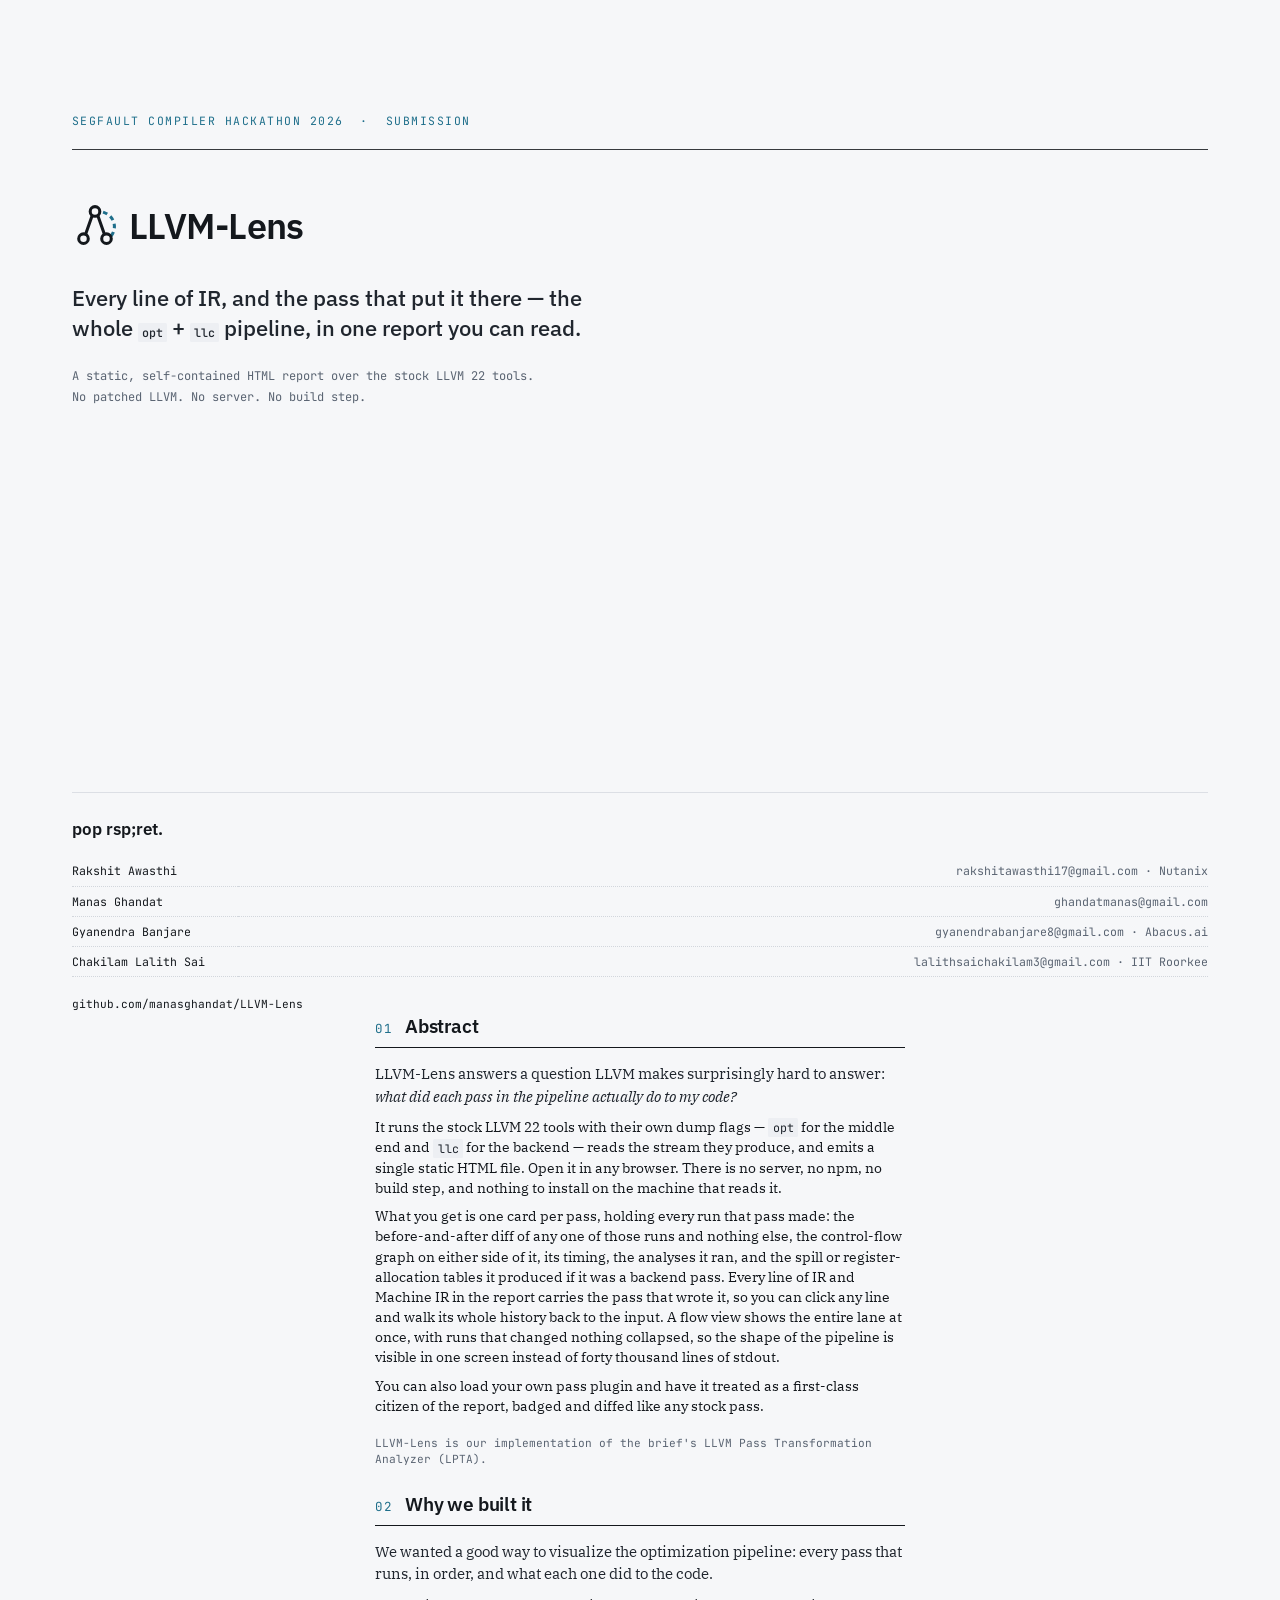
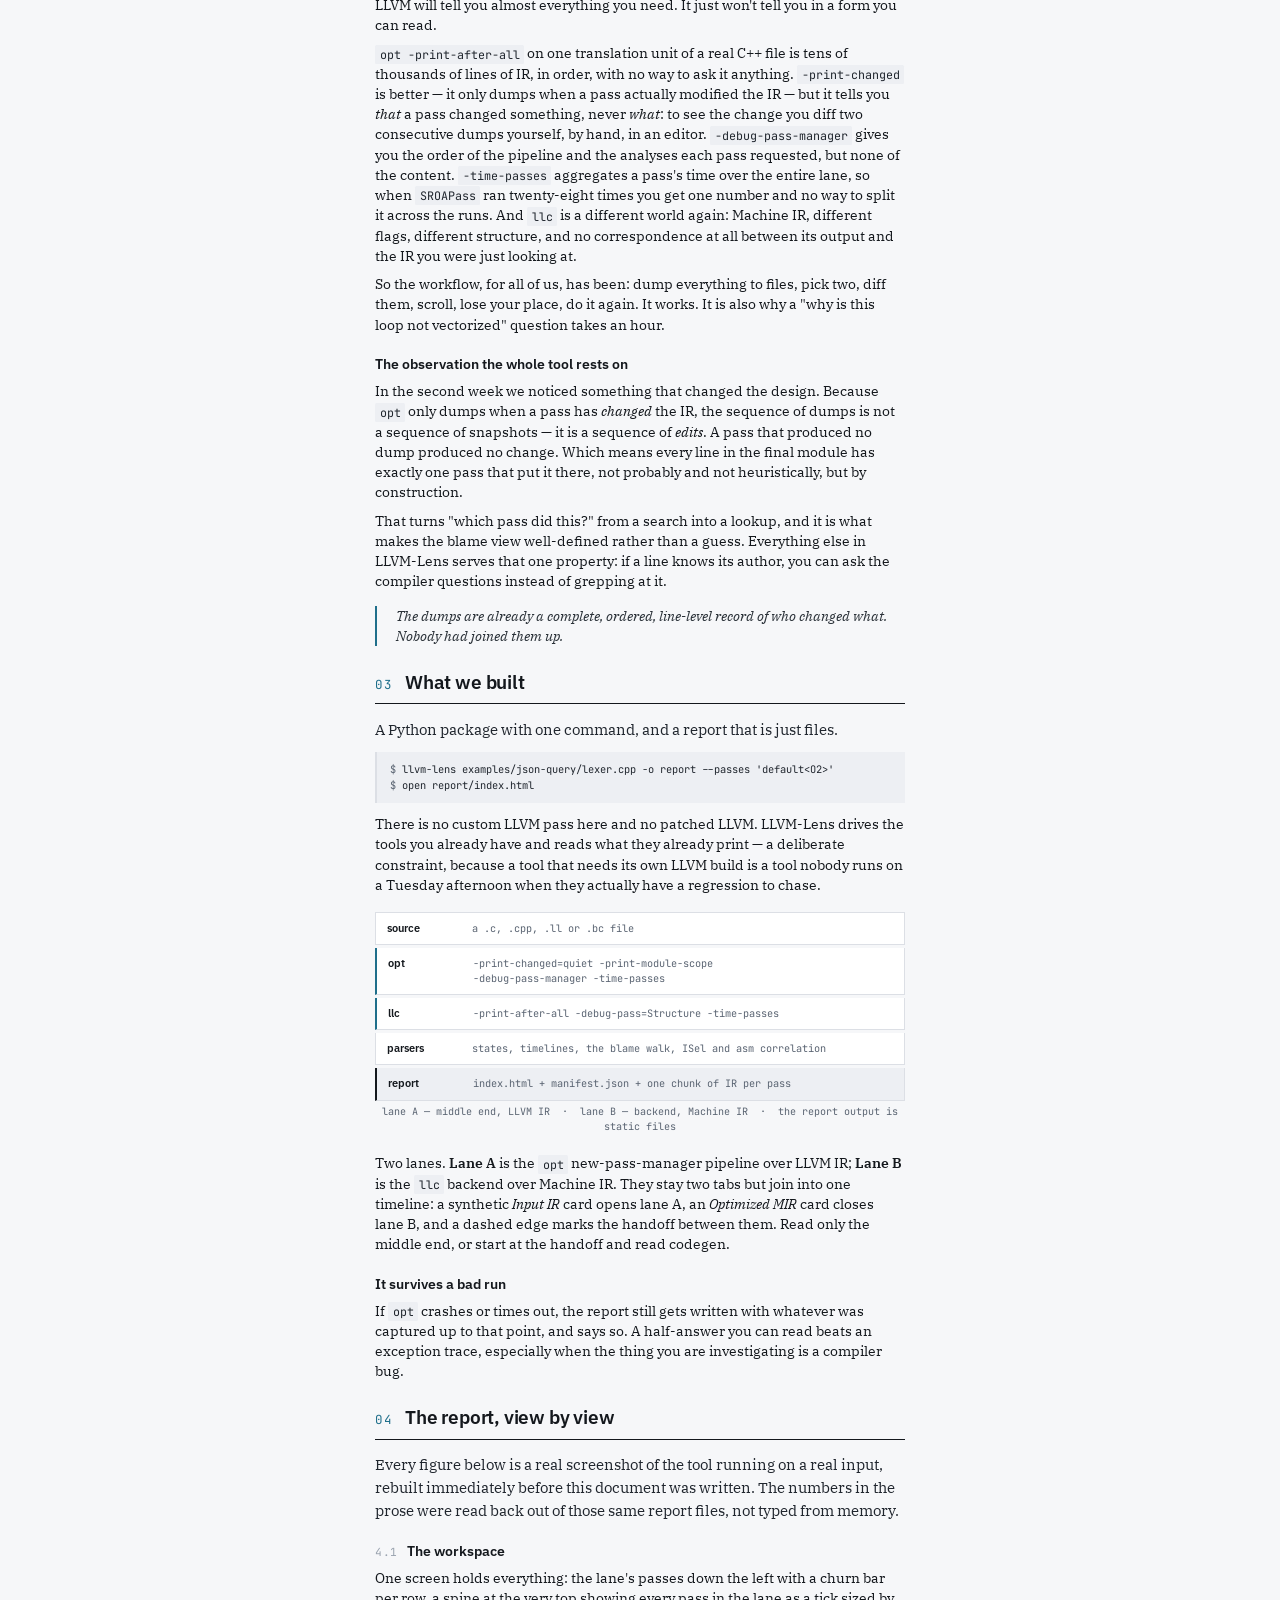
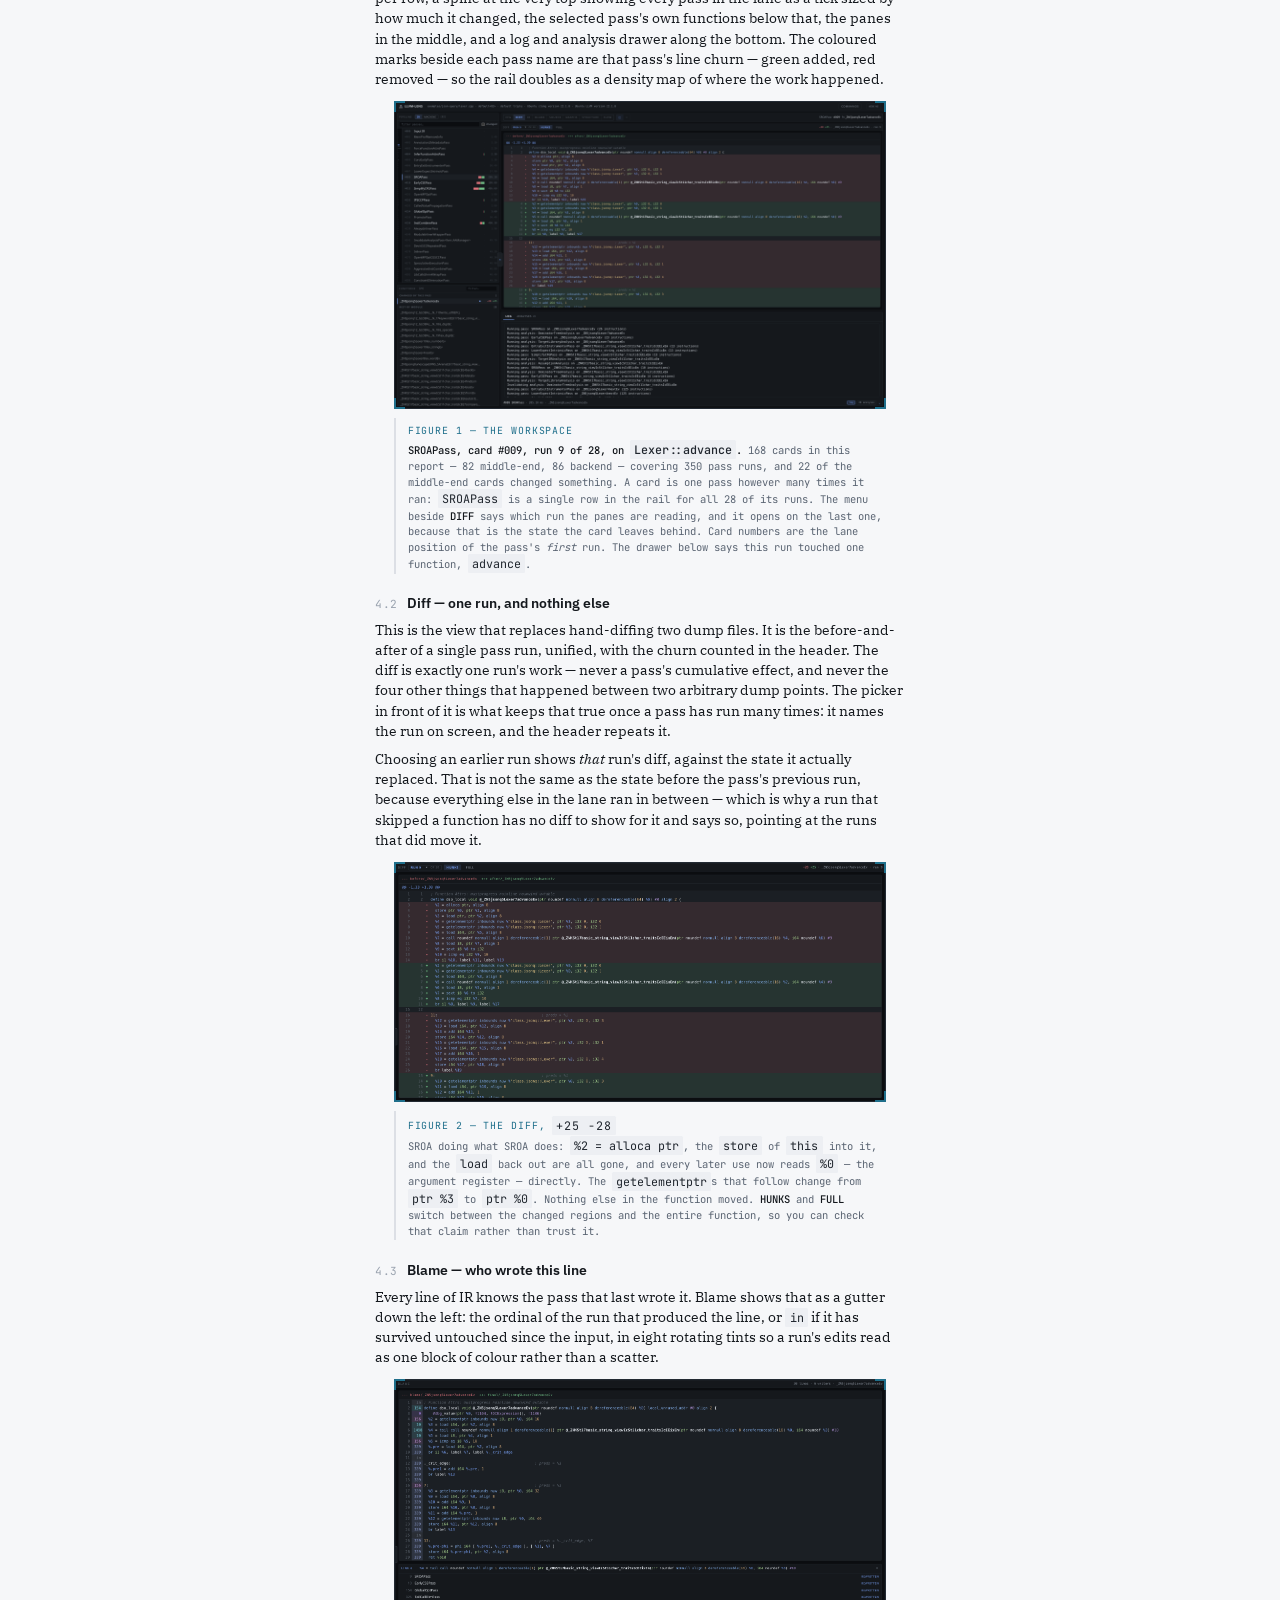
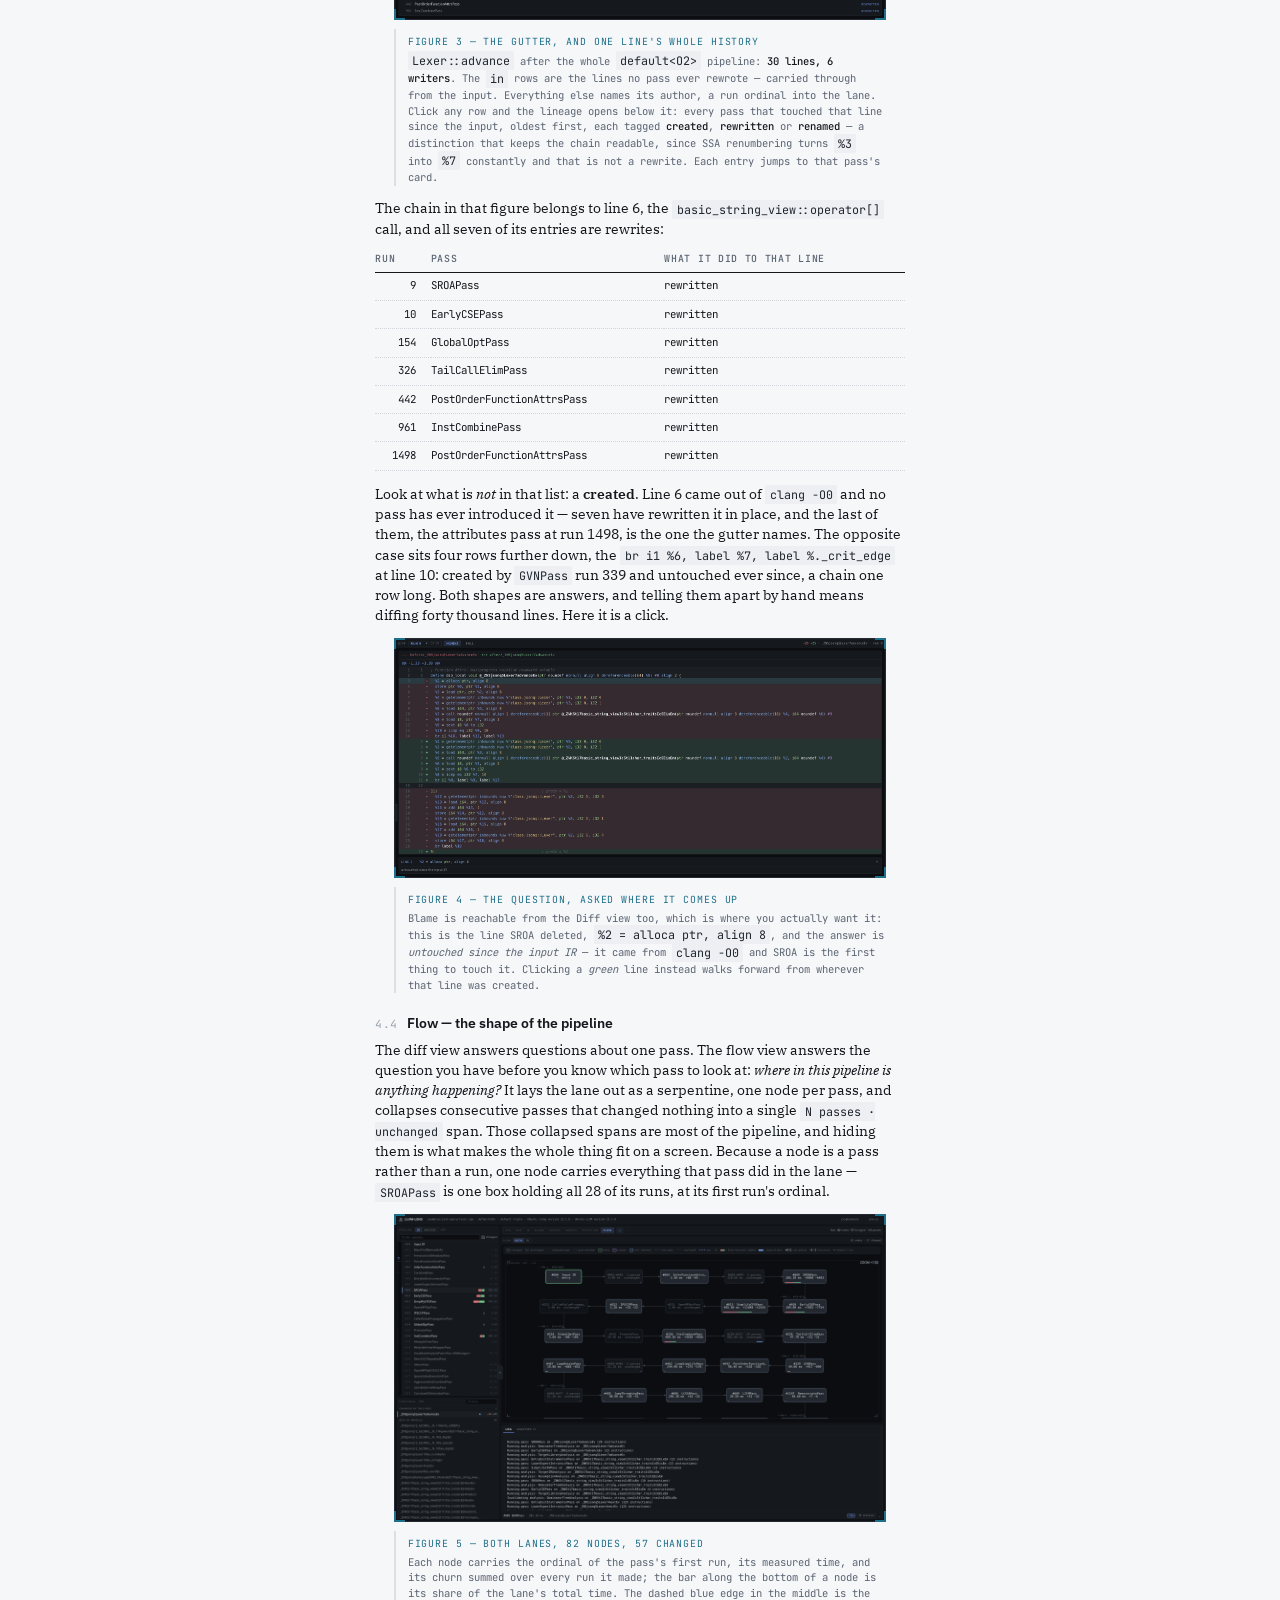
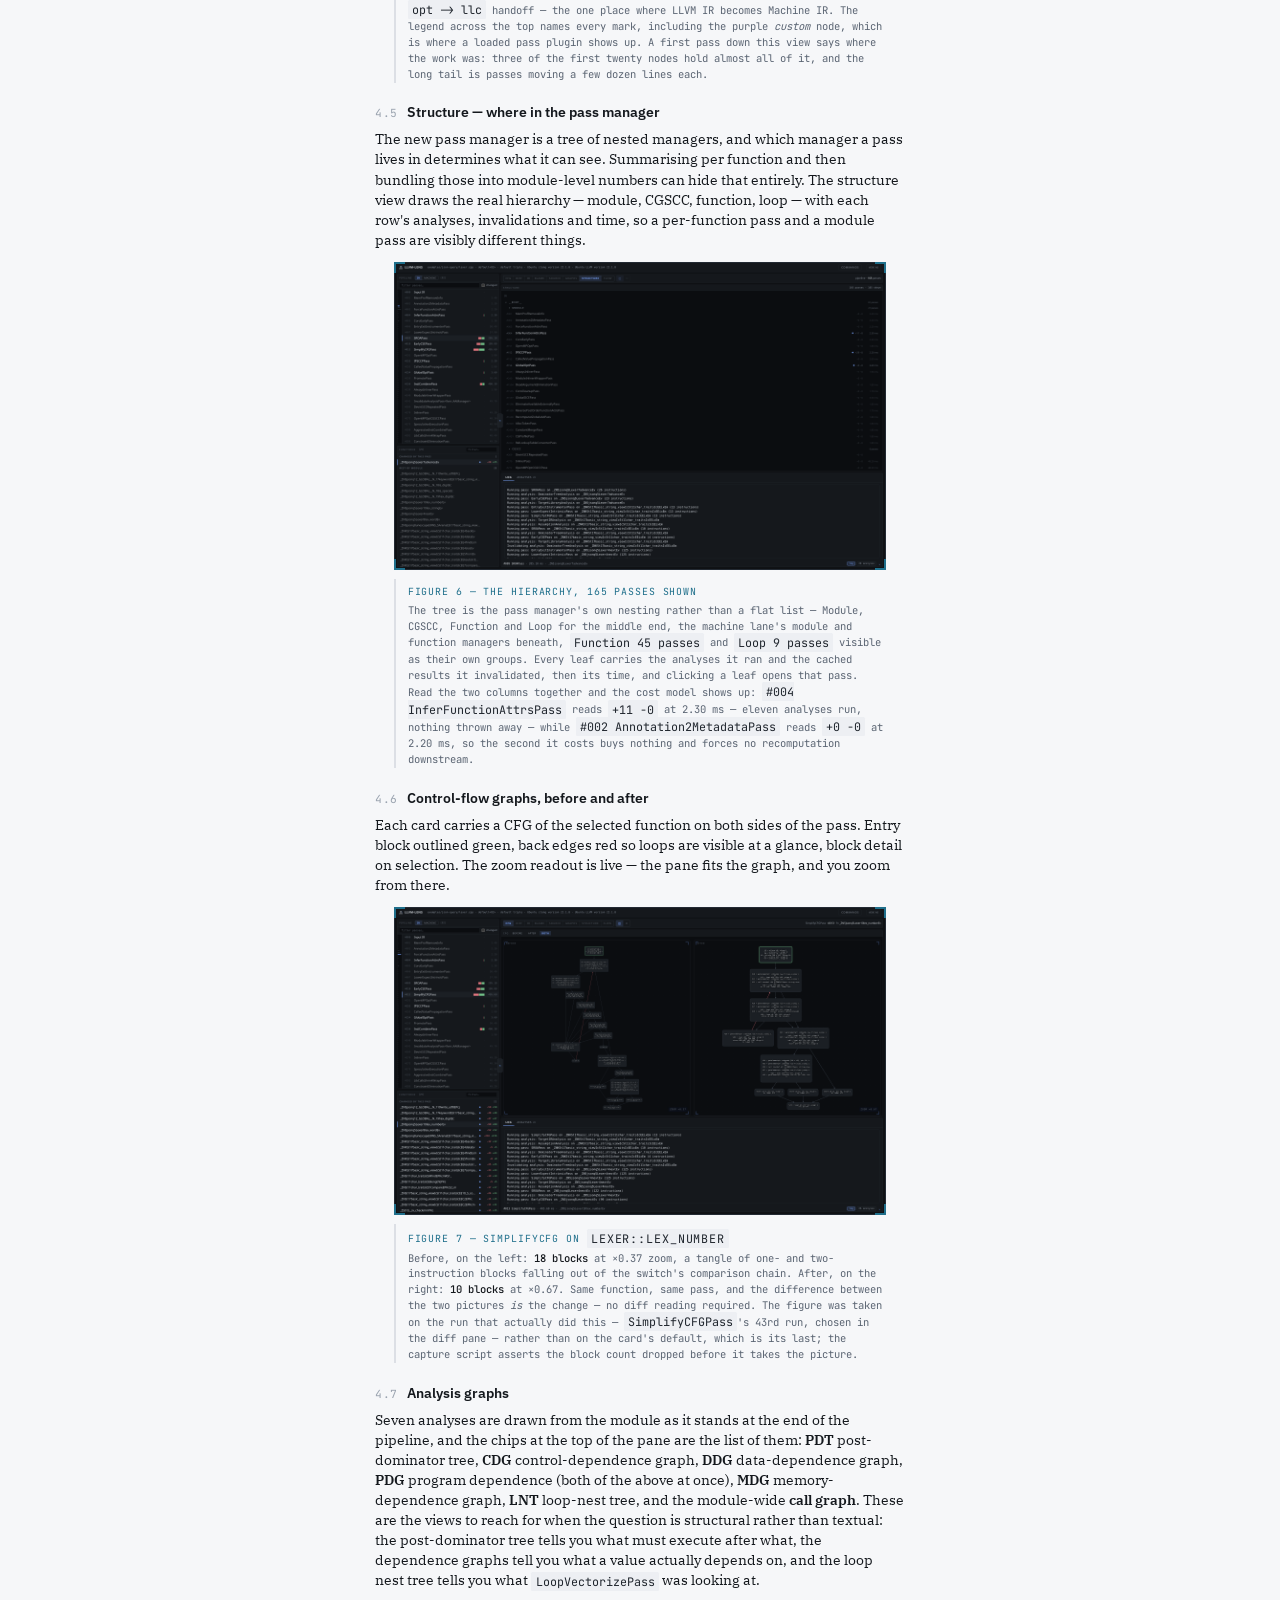
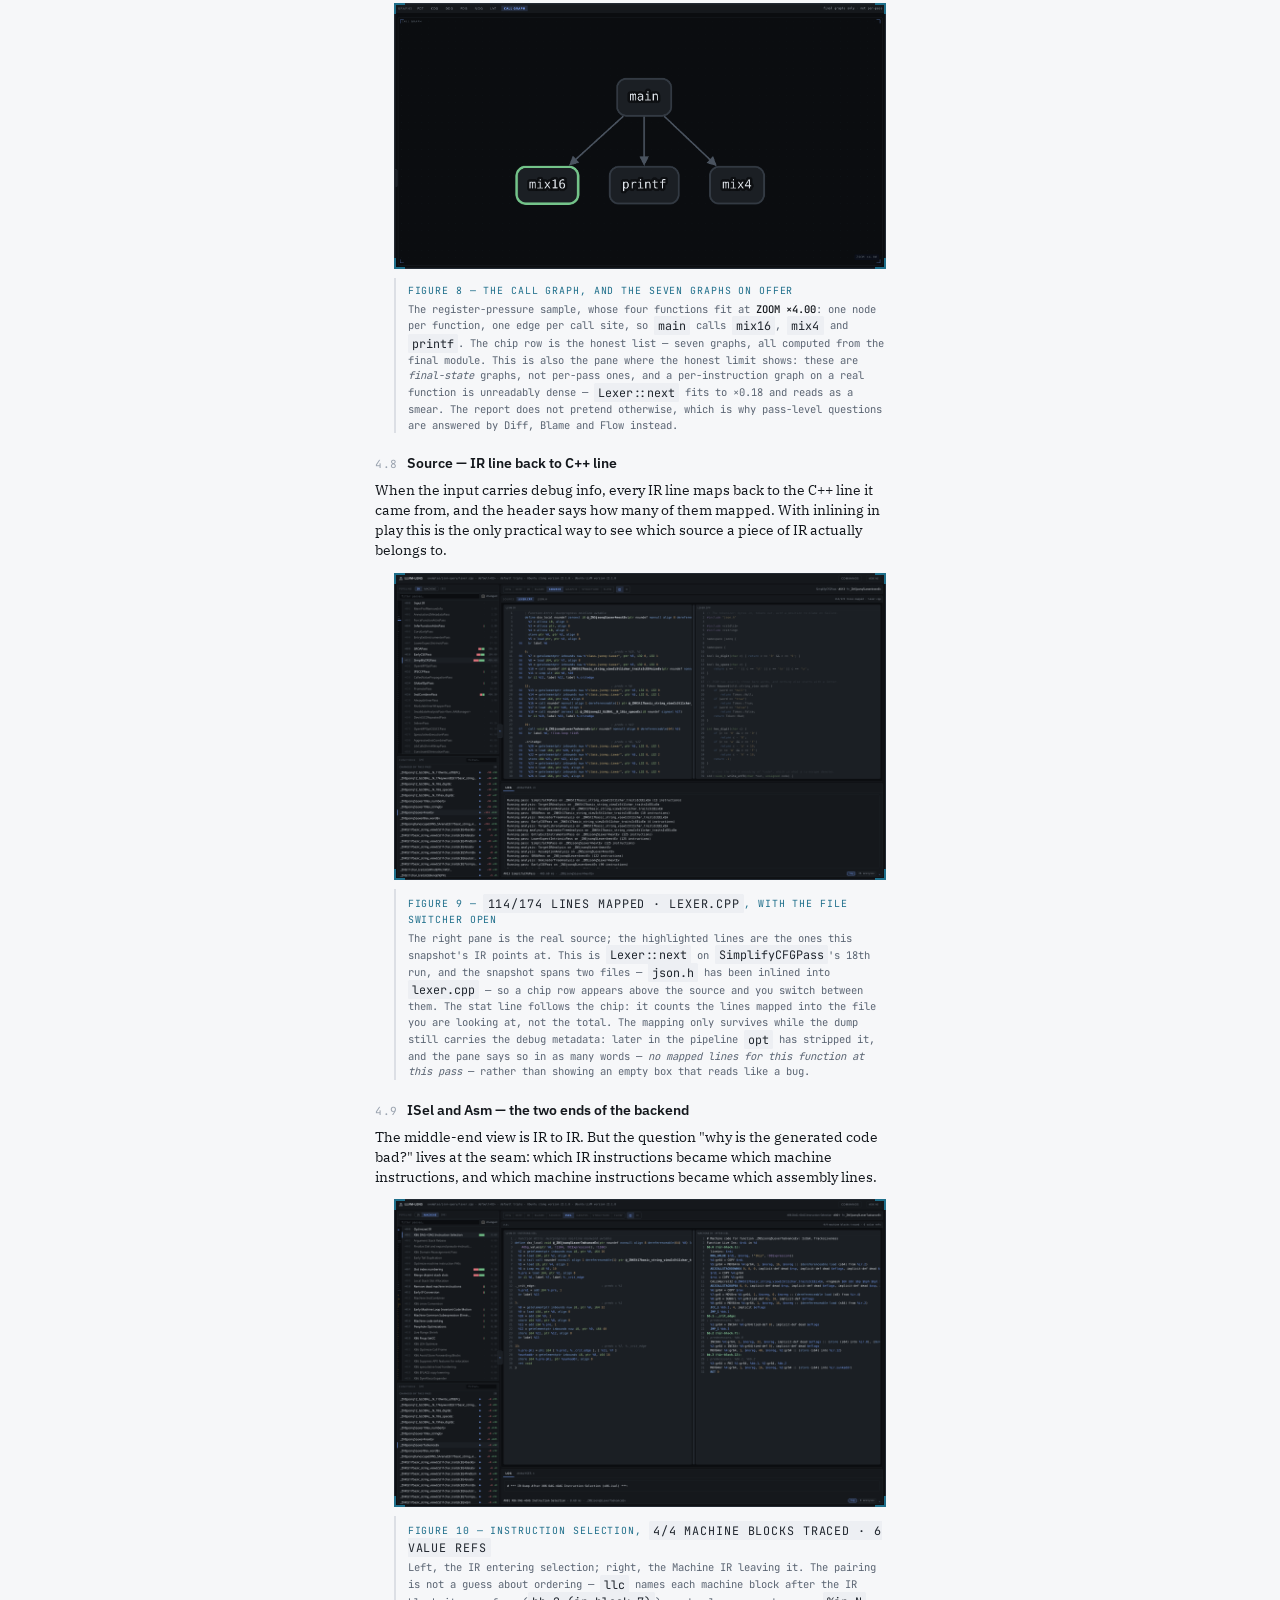
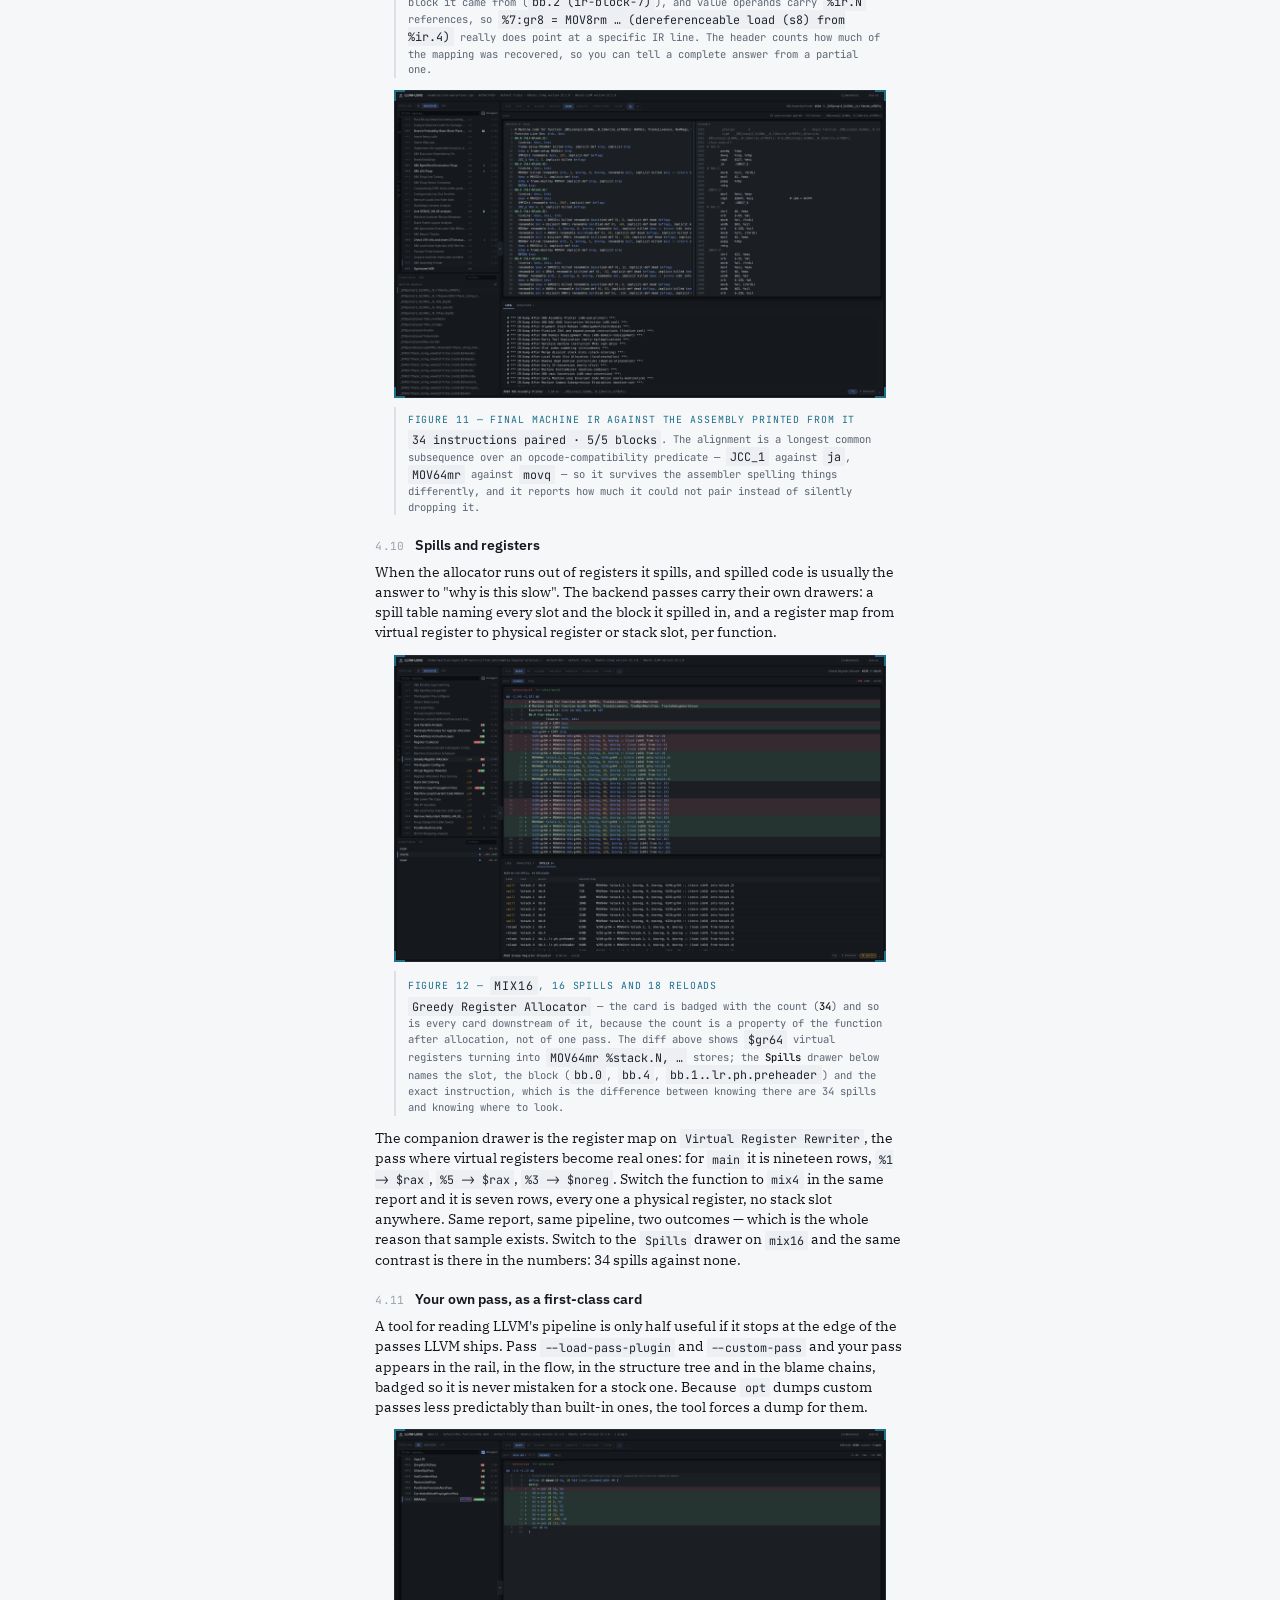
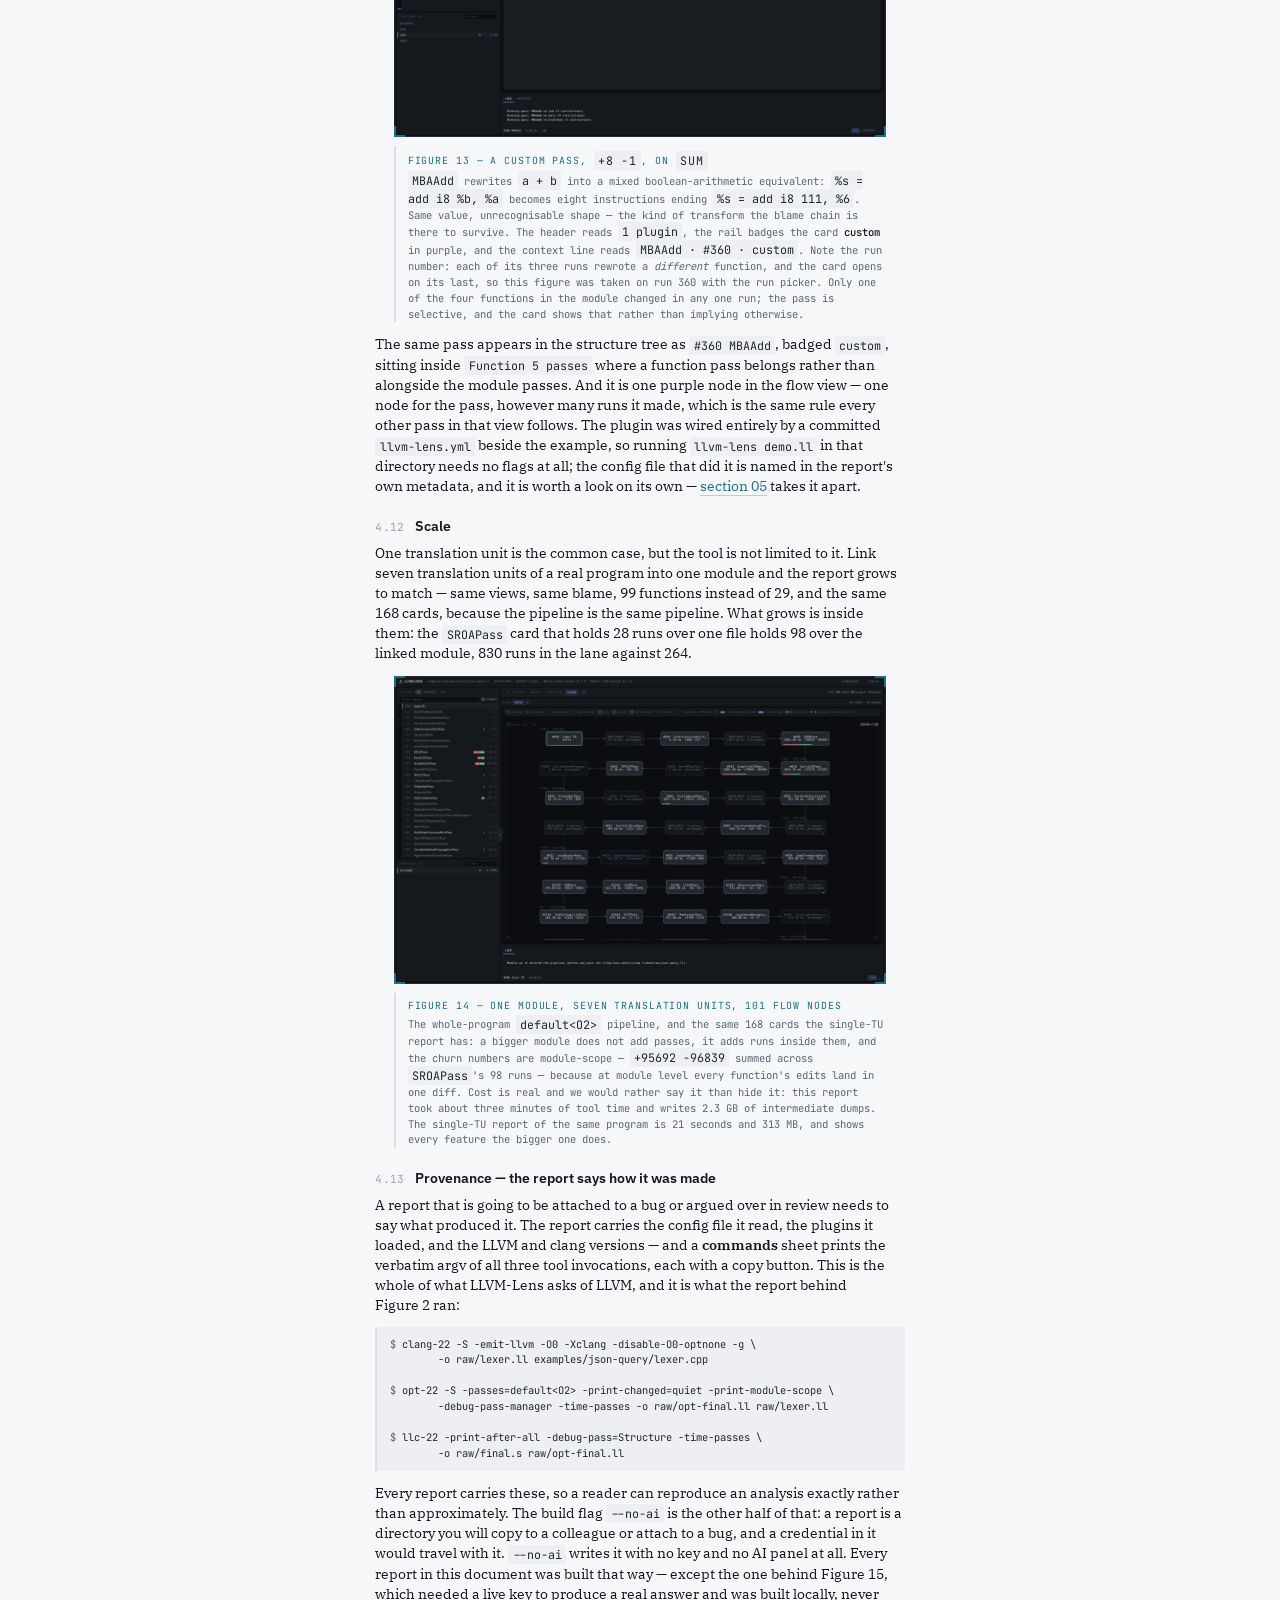
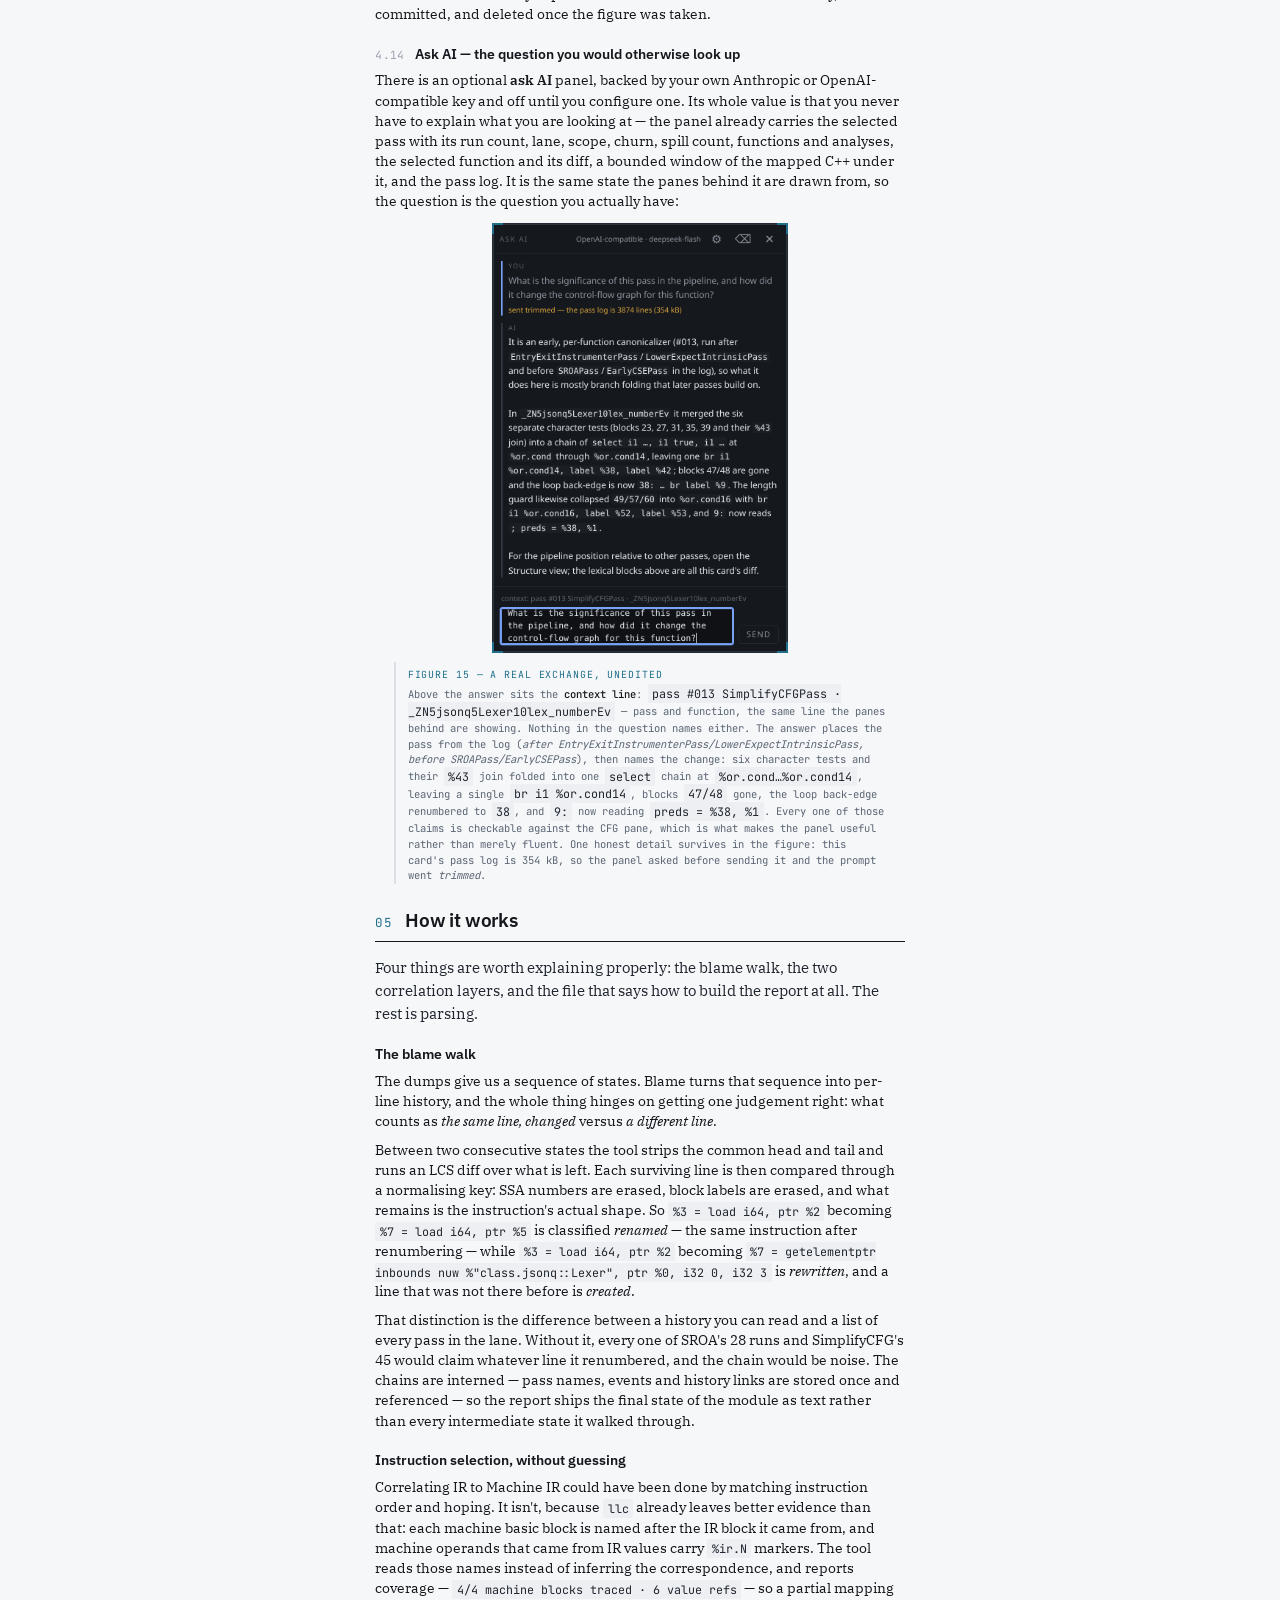
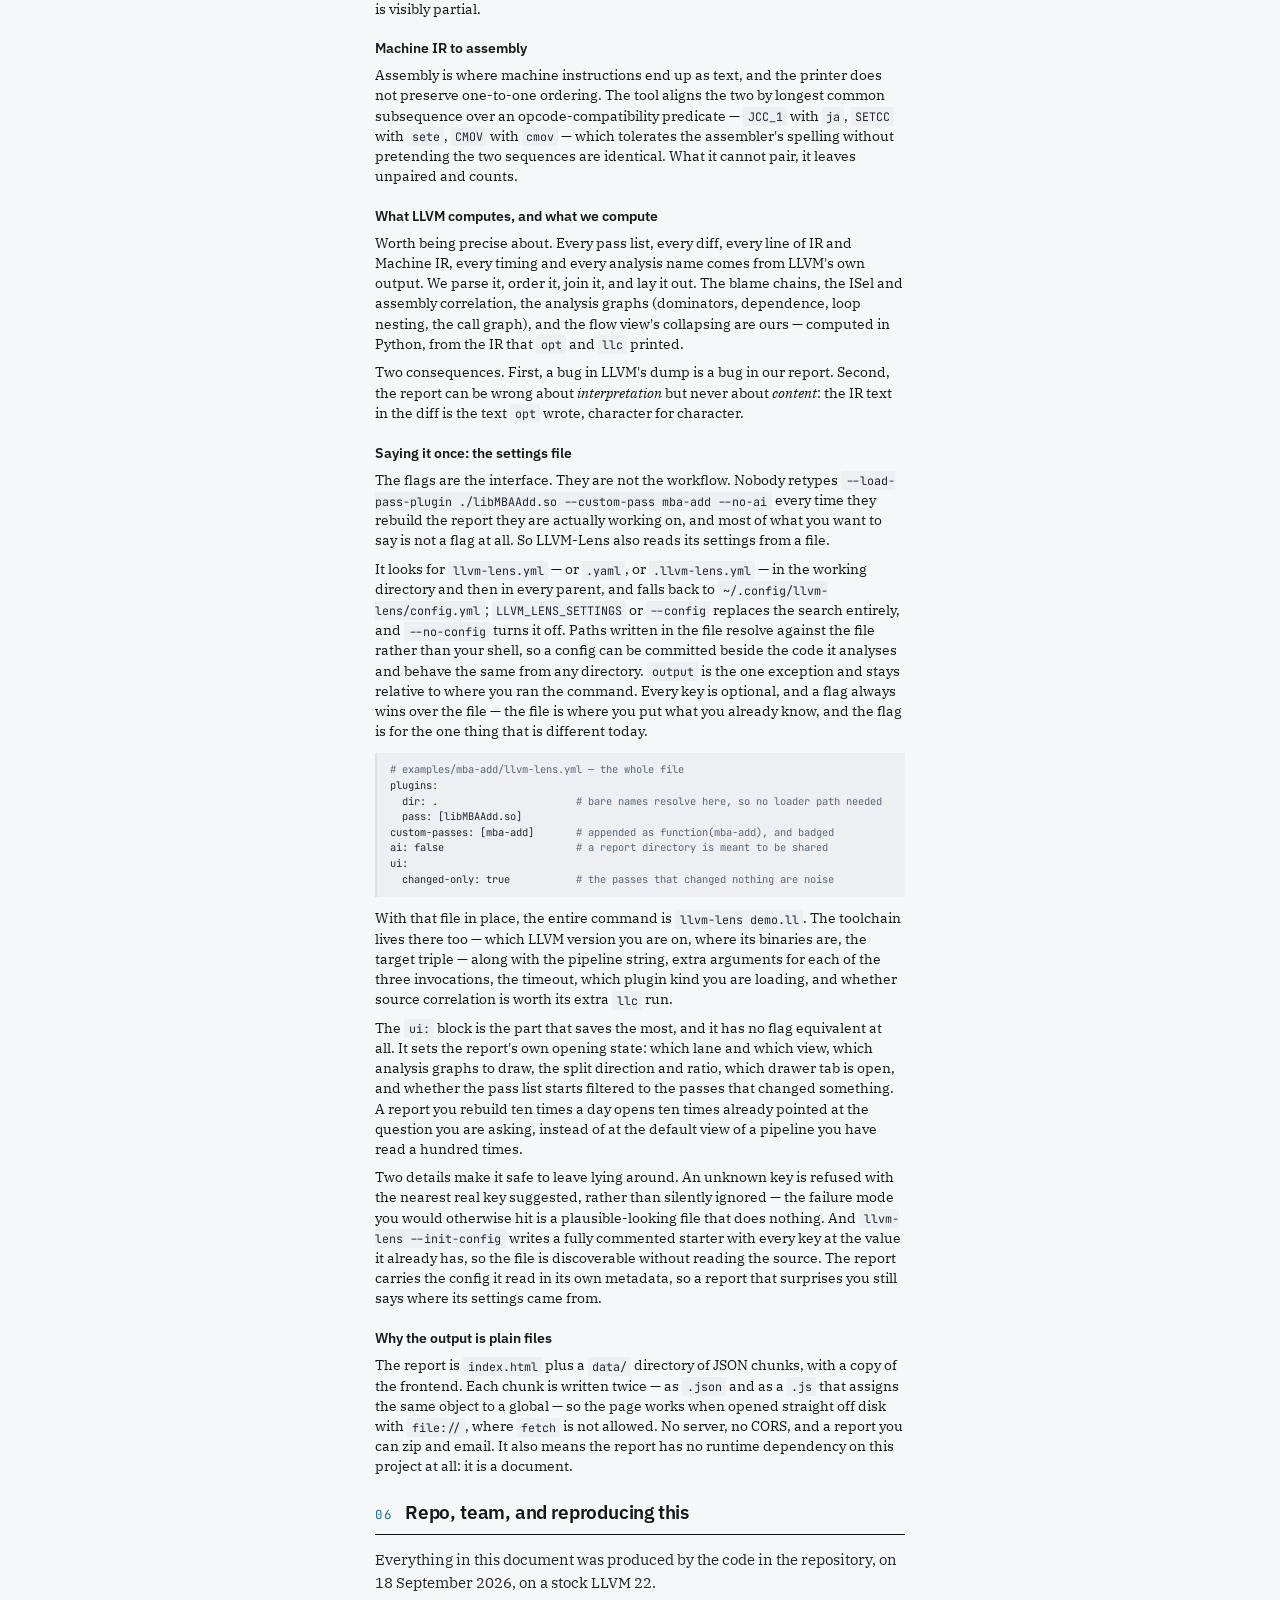
<file: docs/submission/report.html>
<!doctype html>
<html lang="en">
<head>
<meta charset="utf-8">
<title>LLVM-Lens</title>
<link rel="stylesheet" href="fonts/fonts.css">
<style>
/* ------------------------------------------------------------------ tokens */
:root{
  --paper:#F6F7F9;
  --card:#FFFFFF;
  --ink:#14181D;
  --dim:#5A6472;
  --faint:#9AA3AF;
  --rule:#DCDFE5;
  --trace:#1F6F8B;
  --add:#2F7D4F;
  --del:#B03A48;
  --custom:#7A4FBF;

  --serif:"IBM Plex Serif",Charter,"Bitstream Charter",Georgia,serif;
  --sans:"IBM Plex Sans",ui-sans-serif,system-ui,-apple-system,"Segoe UI",sans-serif;
  --mono:"JetBrains Mono",ui-monospace,SFMono-Regular,Menlo,Consolas,monospace;
}

/* ------------------------------------------------------------------- page */
/* A4 less the margins is a 178 x 268mm budget: prose in a centred measure, figures full width. */
@page{ size:A4; margin:15mm 16mm 14mm; }

html{ background:var(--paper); }
body{
  margin:0;
  background:var(--paper);
  color:var(--ink);
  font-family:var(--serif);
  font-size:10.2pt;
  line-height:1.48;
  -webkit-font-smoothing:antialiased;
  text-rendering:optimizeLegibility;
}
/* Chrome clips the document ground to the @page content box, so a tinted ground
   prints as a grey block with white bands down all four paper edges -- and the
   only way to bleed it is @page{margin:0}, which drops the top margin on every
   continuation page. On paper the ground is white; on screen it stays tinted. */
@media print{ html, body{ background:#FFFFFF; } }
/* One measure for the whole document -- prose, figures, code and tables share a
   left edge. Code boxes were briefly full-width and hung 19mm out to the left. */
.wrap{ width:140mm; max-width:100%; margin:0 auto; }

p{ margin:0 0 .62em; }
p.lead{ font-size:11.4pt; line-height:1.5; color:#20262E; }
strong{ font-weight:600; }
em{ font-style:italic; }
a{ color:var(--trace); text-decoration:none; border-bottom:.4pt solid #B9CFD8; }

/* ------------------------------------------------------------------ cover */
.cover{
  /* one full text block: A4 height less the page margins */
  height:268mm; box-sizing:border-box;
  padding:30mm 19mm 0;   /* 178 - 2*19 = the 140mm measure, so the cover lines up */
  display:flex; flex-direction:column;
  break-after:page;
}
.cover .kicker{
  font-family:var(--mono); font-size:8.6pt; letter-spacing:.13em;
  text-transform:uppercase; color:var(--trace);
}
.cover .rule{ height:1px; background:var(--ink); margin:5mm 0 0; opacity:.85; }
.mark{ display:flex; align-items:center; gap:11px; margin-top:14mm; }
.mark svg{ width:46px; height:46px; color:var(--ink); flex:none; }
.mark svg .edge{ stroke:var(--trace); }
.mark .name{ font-family:var(--sans); font-weight:600; font-size:27pt;
  letter-spacing:-.015em; line-height:1; }
.cover h1{
  font-family:var(--sans); font-weight:500; font-size:16.5pt; line-height:1.36;
  margin:9mm 0 0; max-width:150mm; text-wrap:balance; color:#20262E;
}
.cover .sub{
  font-family:var(--mono); font-size:9pt; color:var(--dim); margin-top:6mm;
  line-height:1.75;
}
.cover .spacer{ flex:1; }
.team{ border-top:1px solid var(--rule); padding-top:6mm; }
.team .who{ font-family:var(--sans); font-weight:600; font-size:13pt; }
.team .who span{ font-family:var(--mono); font-weight:400; font-size:8.6pt;
  color:var(--dim); letter-spacing:.04em; }
.team table{ width:100%; border-collapse:collapse; margin-top:4mm;
  font-family:var(--mono); font-size:8.7pt; }
.team td{ padding:1.6mm 0; border-bottom:1px dotted #D2D6DC; vertical-align:top; }
.team td:first-child{ width:44mm; color:var(--ink); }
.team td:last-child{ color:var(--dim); text-align:right; }
.team .foot{ margin-top:5mm; font-family:var(--mono); font-size:8.4pt; color:var(--dim); }
.team .foot b{ color:var(--ink); font-weight:400; }

/* --------------------------------------------------------------- sections */
h2{
  font-family:var(--sans); font-weight:600; font-size:14pt; letter-spacing:-.01em;
  margin:0 0 3.6mm; padding-bottom:1.8mm; border-bottom:1px solid var(--ink);
  break-after:avoid; text-wrap:balance;
}
h2 .ord{
  font-family:var(--mono); font-weight:400; font-size:9.4pt; color:var(--trace);
  letter-spacing:.06em; margin-right:3.2mm;
}
h3{
  font-family:var(--sans); font-weight:600; font-size:10.6pt;
  margin:5.2mm 0 1.6mm; break-after:avoid;
}
h3 .run{ font-family:var(--mono); font-weight:400; font-size:8.4pt;
  color:var(--faint); margin-right:2.6mm; letter-spacing:.03em; }
/* Sections flow; a forced break each left pages carrying one stranded paragraph. */
section + section{ margin-top:6mm; }
section > p:first-of-type{ margin-top:0; }

/* ---------------------------------------------------------------- figures */
/* figures match the text measure, so two of them plus captions share one block */
.wrap > section > figure{
  width:130mm; max-width:100%; margin:3.2mm auto; break-inside:avoid;
}
/* A portrait panel shot is a full page at the text measure: narrow the shot so
   it shares a page with its prose. Only the screen narrows -- narrowing the
   caption too triples its height and costs back the page. */
.wrap > section > figure.narrow .screen{ width:78mm; margin:0 auto; }
.screen{ position:relative; background:#0D1117; line-height:0;
  border:1px solid #232A33; }
.screen img{ display:block; width:100%; height:auto; }
/* the tool brackets its own graph frames; the page brackets its figures */
.cb{ position:absolute; width:9px; height:9px; border:0 solid var(--trace); }
.cb.tl{ top:-1px; left:-1px; border-top-width:2px; border-left-width:2px; }
.cb.tr{ top:-1px; right:-1px; border-top-width:2px; border-right-width:2px; }
.cb.bl{ bottom:-1px; left:-1px; border-bottom-width:2px; border-left-width:2px; }
.cb.br{ bottom:-1px; right:-1px; border-bottom-width:2px; border-right-width:2px; }
figcaption{
  font-family:var(--mono); font-size:7.9pt; line-height:1.5; color:var(--dim);
  margin-top:2.4mm; padding-left:1mm; border-left:2px solid var(--rule);
  padding:1.6mm 0 0 3mm;
}
figcaption b{ color:var(--ink); font-weight:500; }
.fig-n{
  font-family:var(--mono); font-size:7.4pt; letter-spacing:.09em;
  color:var(--trace); text-transform:uppercase; display:block; margin-bottom:.8mm;
}

/* ------------------------------------------------------------------ bits */
blockquote{
  margin:4mm 0; padding:0 0 0 5mm; border-left:2px solid var(--trace);
  font-style:italic; color:#2A3138; break-inside:avoid;
}
blockquote p{ margin:0; }
code, kbd{
  font-family:var(--mono); font-size:8.8pt; background:#EDEFF3;
  padding:.4mm 1.1mm; border-radius:1.5px; color:#20262E;
}
pre{
  font-family:var(--mono); font-size:7.8pt; line-height:1.5;
  background:#EDEFF3; border-left:2px solid var(--rule);
  padding:2.6mm 3.4mm; margin:3mm 0; overflow-x:auto;
  break-inside:avoid; color:#20262E;
}
pre .c{ color:var(--dim); }
pre .a{ color:var(--add); }
pre .d{ color:var(--del); }

table.data{
  width:100%; border-collapse:collapse; font-family:var(--mono); font-size:8.1pt;
  margin:3.5mm 0; break-inside:avoid;
}
table.data th{
  text-align:left; font-weight:500; color:var(--dim); font-size:7.4pt;
  letter-spacing:.07em; text-transform:uppercase;
  border-bottom:1px solid var(--ink); padding:0 2.4mm 1.4mm 0;
}
table.data td{
  padding:1.5mm 2.4mm 1.5mm 0; border-bottom:1px dotted #D2D6DC;
  vertical-align:top; font-variant-numeric:tabular-nums;
}
table.data td.n{ text-align:right; padding-right:4mm; }
table.data tr.tot td{ border-bottom:1px solid var(--ink); font-weight:500; }
.pos{ color:var(--add); } .neg{ color:var(--del); } .cus{ color:var(--custom); }

/* The data path, drawn with the page's own furniture. Stacked rather than
   five across: at the 140mm measure a column is 23mm, and the real flag names
   (`-print-module-scope`, 19 characters) break mid-token in that. */
.flow{ list-style:none; margin:4.5mm 0 3mm; padding:0; break-inside:avoid;
  font-family:var(--mono); font-size:7.7pt; }
.flow li{ display:grid; grid-template-columns:19mm 1fr; gap:3.5mm;
  align-items:baseline; padding:1.9mm 2.8mm; border:1px solid var(--rule);
  background:var(--card); }
.flow li + li{ border-top:0; }
.flow li .t{ font-family:var(--sans); font-weight:600; font-size:8.6pt;
  color:var(--ink); }
.flow li .d{ color:var(--dim); line-height:1.45; }
.flow li.lane{ border-left:2px solid var(--trace); }
.flow li.out{ background:#EDEFF3; border-left:2px solid var(--ink); }
.flow-note{ font-family:var(--mono); font-size:7.6pt; color:var(--dim);
  text-align:center; margin:-2mm 0 5mm; }

.cols p{ margin:0 0 .55em; }
.kv{ font-family:var(--mono); font-size:8.4pt; color:var(--dim); }
.lede{ font-size:10.8pt; color:#20262E; }
.tight li{ margin-bottom:.35em; }
ul{ margin:.3em 0 .8em; padding-left:5mm; }
li{ margin-bottom:.28em; }
.small{ font-size:9.2pt; color:var(--dim); }
</style>
</head>
<body>

<!-- =================================================================== cover -->
<div class="cover">
  <div class="kicker">SEGFAULT Compiler Hackathon 2026 &nbsp;·&nbsp; submission</div>
  <div class="rule"></div>

  <div class="mark">
    <!-- three blocks and a back edge: the smallest drawing that is control flow -->
    <svg viewBox="0 0 24 24" fill="none" aria-hidden="true">
      <path d="M10.5 6.6 7 16.6M13.5 6.6 17 16.6" stroke="currentColor" stroke-width="1.6"/>
      <path class="edge" d="M20.4 17.2C24.2 12.4 21.6 5.4 14.6 4.4" stroke-width="1.6"
            stroke-dasharray="2.4 2"/>
      <circle cx="12" cy="4.4" r="2.5" stroke="currentColor" stroke-width="1.6"/>
      <circle cx="6" cy="18.6" r="2.5" stroke="currentColor" stroke-width="1.6"/>
      <circle cx="18" cy="18.6" r="2.5" stroke="currentColor" stroke-width="1.6"/>
    </svg>
    <span class="name">LLVM-Lens</span>
  </div>

  <h1>Every line of IR, and the pass that put it there — the whole
      <code>opt</code>&nbsp;+&nbsp;<code>llc</code> pipeline, in one report you can read.</h1>

  <div class="sub">
    A static, self-contained HTML report over the stock LLVM&nbsp;22 tools.<br>
    No patched LLVM. No server. No build step.
  </div>

  <div class="spacer"></div>

  <div class="team">
    <div class="who">pop rsp;ret.</div>
    <table>
      <tr><td>Rakshit Awasthi</td><td>rakshitawasthi17@gmail.com · Nutanix</td></tr>
      <tr><td>Manas Ghandat</td><td>ghandatmanas@gmail.com</td></tr>
      <tr><td>Gyanendra Banjare</td><td>gyanendrabanjare8@gmail.com · Abacus.ai</td></tr>
      <tr><td>Chakilam Lalith Sai</td><td>lalithsaichakilam3@gmail.com · IIT Roorkee</td></tr>
    </table>
    <div class="foot">
      <b>github.com/manasghandat/LLVM-Lens</b>
    </div>
  </div>
</div>

<div class="wrap">

<!-- ================================================================ abstract -->
<section class="first">
<h2><span class="ord">01</span>Abstract</h2>

<p class="lead">LLVM-Lens answers a question LLVM makes surprisingly hard to
answer: <em>what did each pass in the pipeline actually do to my code?</em></p>

<p>It runs the stock LLVM&nbsp;22 tools with their own dump flags — <code>opt</code>
for the middle end and <code>llc</code> for the backend — reads the stream they
produce, and emits a single static HTML file. Open it in any browser. There is
no server, no npm, no build step, and nothing to install on the machine that
reads it.</p>

<p>What you get is one card per pass, holding every run that pass made: the
before-and-after diff of any one of those runs and nothing else, the
control-flow graph on either side of it, its timing, the analyses it ran, and
the spill or register-allocation tables it produced if it was a backend pass.
Every line of IR and Machine IR in the report
carries the pass that wrote it, so you can click any line and walk its whole
history back to the input. A flow view shows the entire lane at once, with runs
that changed nothing collapsed, so the shape of the pipeline is visible in one
screen instead of forty thousand lines of stdout.</p>

<p>You can also load your own pass plugin and have it treated as a first-class
citizen of the report, badged and diffed like any stock pass.</p>

<p class="kv" style="margin-top:5mm">LLVM-Lens is our implementation of the
brief's LLVM Pass Transformation Analyzer (LPTA).</p>
</section>

<!-- ================================================================== why -->
<section>
<h2><span class="ord">02</span>Why we built it</h2>

<p class="lead">We wanted a good way to visualize the optimization pipeline:
every pass that runs, in order, and what each one did to the code.</p>

<p>LLVM will tell you almost everything you need. It just won't tell you in a
form you can read.</p>

<p><code>opt -print-after-all</code> on one translation unit of a real C++ file
is tens of thousands of lines of IR, in order, with no way to ask it anything.
<code>-print-changed</code> is better — it only dumps when a pass actually
modified the IR — but it tells you <em>that</em> a pass changed something, never
<em>what</em>: to see the change you diff two consecutive dumps yourself, by
hand, in an editor. <code>-debug-pass-manager</code> gives you the order of the
pipeline and the analyses each pass requested, but none of the content.
<code>-time-passes</code> aggregates a pass's time over the entire lane, so when
<code>SROAPass</code> ran twenty-eight times you get one number and no way to split
it across the runs. And <code>llc</code> is a different world again: Machine IR,
different flags, different structure, and no correspondence at all between its
output and the IR you were just looking at.</p>

<p>So the workflow, for all of us, has been: dump everything to files, pick two,
diff them, scroll, lose your place, do it again. It works. It is also why a
"why is this loop not vectorized" question takes an hour.</p>

<h3>The observation the whole tool rests on</h3>

<p>In the second week we noticed something that changed the design. Because
<code>opt</code> only dumps when a pass has <em>changed</em> the IR, the sequence
of dumps is not a sequence of snapshots — it is a sequence of <em>edits</em>. A
pass that produced no dump produced no change. Which means every line in the
final module has exactly one pass that put it there, not probably and not
heuristically, but by construction.</p>

<p>That turns "which pass did this?" from a search into a lookup, and it is what
makes the blame view well-defined rather than a guess. Everything else in
LLVM-Lens serves that one property: if a line knows its author, you can ask the
compiler questions instead of grepping at it.</p>

<blockquote><p>The dumps are already a complete, ordered, line-level record of who
changed what. Nobody had joined them up.</p></blockquote>
</section>

<!-- ================================================================== what -->
<section>
<h2><span class="ord">03</span>What we built</h2>

<p class="lead">A Python package with one command, and a report that is just
files.</p>

<pre><span class="c">$</span> llvm-lens examples/json-query/lexer.cpp -o report --passes 'default&lt;O2&gt;'
<span class="c">$</span> open report/index.html</pre>

<p>There is no custom LLVM pass here and no patched LLVM. LLVM-Lens drives the
tools you already have and reads what they already print — a deliberate
constraint, because a tool that needs its own LLVM build is a tool nobody runs
on a Tuesday afternoon when they actually have a regression to chase.</p>

<ol class="flow">
  <li><span class="t">source</span>
    <span class="d">a .c, .cpp, .ll or .bc file</span></li>
  <li class="lane"><span class="t">opt</span>
    <span class="d">-print-changed=quiet -print-module-scope<br>-debug-pass-manager -time-passes</span></li>
  <li class="lane"><span class="t">llc</span>
    <span class="d">-print-after-all -debug-pass=Structure -time-passes</span></li>
  <li><span class="t">parsers</span>
    <span class="d">states, timelines, the blame walk, ISel and asm correlation</span></li>
  <li class="out"><span class="t">report</span>
    <span class="d">index.html + manifest.json + one chunk of IR per pass</span></li>
</ol>
<div class="flow-note">lane A — middle end, LLVM IR &nbsp;·&nbsp; lane B — backend, Machine IR &nbsp;·&nbsp; the report output is static files</div>

<p>Two lanes. <strong>Lane A</strong> is the <code>opt</code> new-pass-manager
pipeline over LLVM IR; <strong>Lane B</strong> is the <code>llc</code> backend
over Machine IR. They stay two tabs but join into one timeline: a synthetic
<em>Input IR</em> card opens lane A, an <em>Optimized MIR</em> card closes lane
B, and a dashed edge marks the handoff between them. Read only the middle end,
or start at the handoff and read codegen.</p>

<h3>It survives a bad run</h3>

<p>If <code>opt</code> crashes or times out, the report still gets written with
whatever was captured up to that point, and says so. A half-answer you can read
beats an exception trace, especially when the thing you are investigating is a
compiler bug.</p>
</section>

<!-- ================================================================ views -->
<section>
<h2><span class="ord">04</span>The report, view by view</h2>

<p class="lead">Every figure below is a real screenshot of the tool running on a
real input, rebuilt immediately before this document was written. The numbers in
the prose were read back out of those same report files, not typed from memory.</p>

<h3><span class="run">4.1</span>The workspace</h3>

<p>One screen holds everything: the lane's passes down the left with a churn bar
per row, a spine at the very top showing every pass in the lane as a tick sized
by how much it changed, the selected pass's own functions below that, the panes
in the middle, and a log and analysis drawer along the bottom. The coloured
marks beside each pass name are that pass's line churn — green added, red
removed — so the rail doubles as a density map of where the work happened.</p>

<figure>
  <div class="screen">
    <img src="shots/01-workspace.png" alt="The LLVM-Lens workspace with the SROA card selected">
    <i class="cb tl"></i><i class="cb tr"></i><i class="cb bl"></i><i class="cb br"></i>
  </div>
  <figcaption><span class="fig-n">Figure 1 — the workspace</span>
  <b>SROAPass, card #009, run 9 of 28, on <code>Lexer::advance</code>.</b> 168
  cards in this report — 82 middle-end, 86 backend — covering 350 pass runs, and
  22 of the middle-end cards changed something. A card is one pass however many
  times it ran: <code>SROAPass</code> is a single row in the rail for all 28 of
  its runs. The menu beside <b>DIFF</b> says which run the panes are reading, and
  it opens on the last one, because that is the state the card leaves behind.
  Card numbers are the lane position of the pass's <em>first</em> run. The
  drawer below says this run touched one function, <code>advance</code>.</figcaption>
</figure>

<h3><span class="run">4.2</span>Diff — one run, and nothing else</h3>

<p>This is the view that replaces hand-diffing two dump files. It is the
before-and-after of a single pass run, unified, with the churn counted in the
header. The diff is exactly one run's work — never a pass's cumulative effect,
and never the four other things that happened between two arbitrary dump points.
The picker in front of it is what keeps that true once a pass has run many
times: it names the run on screen, and the header repeats it.</p>

<p>Choosing an earlier run shows <em>that</em> run's diff, against the state it
actually replaced. That is not the same as the state before the pass's previous
run, because everything else in the lane ran in between — which is why a run
that skipped a function has no diff to show for it and says so, pointing at the
runs that did move it.</p>

<figure>
  <div class="screen">
    <img src="shots/02-diff-sroa.png" alt="The SROA diff on Lexer::advance">
    <i class="cb tl"></i><i class="cb tr"></i><i class="cb bl"></i><i class="cb br"></i>
  </div>
  <figcaption><span class="fig-n">Figure 2 — the diff, <code>+25 −28</code></span>
  SROA doing what SROA does: <code>%2 = alloca ptr</code>, the
  <code>store</code> of <code>this</code> into it, and the <code>load</code>
  back out are all gone, and every later use now reads <code>%0</code> — the
  argument register — directly. The <code>getelementptr</code>s that follow
  change from <code>ptr&nbsp;%3</code> to <code>ptr&nbsp;%0</code>. Nothing else
  in the function moved. <b>HUNKS</b> and <b>FULL</b> switch between the changed
  regions and the entire function, so you can check that claim rather than trust
  it.</figcaption>
</figure>

<h3><span class="run">4.3</span>Blame — who wrote this line</h3>

<p>Every line of IR knows the pass that last wrote it. Blame shows that as a
gutter down the left: the ordinal of the run that produced the line, or
<code>in</code> if it has survived untouched since the input, in eight rotating
tints so a run's edits read as one block of colour rather than a scatter.</p>

<figure>
  <div class="screen">
    <img src="shots/05-blame-chain.png" alt="A single line's lineage chain">
    <i class="cb tl"></i><i class="cb tr"></i><i class="cb bl"></i><i class="cb br"></i>
  </div>
  <figcaption><span class="fig-n">Figure 3 — the gutter, and one line's whole history</span>
  <code>Lexer::advance</code> after the whole <code>default&lt;O2&gt;</code>
  pipeline: <b>30 lines, 6 writers</b>. The <code>in</code> rows are the lines no
  pass ever rewrote — carried through from the input. Everything else names its
  author, a run ordinal into the lane. Click any row and the lineage opens below
  it: every pass that touched that line since the input, oldest first, each
  tagged <b>created</b>, <b>rewritten</b> or <b>renamed</b> — a distinction that
  keeps the chain readable, since SSA renumbering turns <code>%3</code> into
  <code>%7</code> constantly and that is not a rewrite. Each entry jumps to that
  pass's card.</figcaption>
</figure>

<p>The chain in that figure belongs to line 6, the
<code>basic_string_view::operator[]</code> call, and all seven of its entries
are rewrites:</p>

<table class="data">
  <tr><th class="n">run</th><th>pass</th><th>what it did to that line</th></tr>
  <tr><td class="n">9</td><td>SROAPass</td><td>rewritten</td></tr>
  <tr><td class="n">10</td><td>EarlyCSEPass</td><td>rewritten</td></tr>
  <tr><td class="n">154</td><td>GlobalOptPass</td><td>rewritten</td></tr>
  <tr><td class="n">326</td><td>TailCallElimPass</td><td>rewritten</td></tr>
  <tr><td class="n">442</td><td>PostOrderFunctionAttrsPass</td><td>rewritten</td></tr>
  <tr><td class="n">961</td><td>InstCombinePass</td><td>rewritten</td></tr>
  <tr><td class="n">1498</td><td>PostOrderFunctionAttrsPass</td><td>rewritten</td></tr>
</table>

<p>Look at what is <em>not</em> in that list: a <b>created</b>. Line 6 came out
of <code>clang -O0</code> and no pass has ever introduced it — seven have
rewritten it in place, and the last of them, the attributes pass at run 1498, is
the one the gutter names. The opposite case sits four rows further down, the
<code>br i1 %6, label %7, label %._crit_edge</code> at line 10: created by
<code>GVNPass</code> run 339 and untouched ever since, a chain one row long.
Both shapes are answers, and telling them apart by hand means diffing forty
thousand lines. Here it is a click.</p>

<figure>
  <div class="screen">
    <img src="shots/06-diff-blame.png" alt="Clicking a deleted line in the diff">
    <i class="cb tl"></i><i class="cb tr"></i><i class="cb bl"></i><i class="cb br"></i>
  </div>
  <figcaption><span class="fig-n">Figure 4 — the question, asked where it comes up</span>
  Blame is reachable from the Diff view too, which is where you actually want
  it: this is the line SROA deleted, <code>%2 = alloca ptr, align 8</code>, and
  the answer is <em>untouched since the input IR</em> — it came from
  <code>clang -O0</code> and SROA is the first thing to touch it. Clicking a
  <em>green</em> line instead walks forward from wherever that line was
  created.</figcaption>
</figure>

<h3><span class="run">4.4</span>Flow — the shape of the pipeline</h3>

<p>The diff view answers questions about one pass. The flow view answers the
question you have before you know which pass to look at: <em>where in this
pipeline is anything happening?</em> It lays the lane out as a serpentine, one
node per pass, and collapses consecutive passes that changed nothing into a
single <code>N passes · unchanged</code> span. Those collapsed spans are most of
the pipeline, and hiding them is what makes the whole thing fit on a screen.
Because a node is a pass rather than a run, one node carries everything that
pass did in the lane — <code>SROAPass</code> is one box holding all 28 of its
runs, at its first run's ordinal.</p>

<figure>
  <div class="screen">
    <img src="shots/08-flow-both.png" alt="The flow view with both lanes and the opt to llc handoff">
    <i class="cb tl"></i><i class="cb tr"></i><i class="cb bl"></i><i class="cb br"></i>
  </div>
  <figcaption><span class="fig-n">Figure 5 — both lanes, 82 nodes, 57 changed</span>
  Each node carries the ordinal of the pass's first run, its measured time, and
  its churn summed over every run it made; the bar along the bottom of a node is
  its share of the lane's total time. The dashed blue edge in the middle is the
  <code>opt&nbsp;-&gt;&nbsp;llc</code> handoff — the one place where LLVM IR
  becomes Machine IR. The legend across the top names every mark, including the
  purple <em>custom</em> node, which is where a loaded pass plugin shows up. A
  first pass down this view says where the work was: three of the first twenty
  nodes hold almost all of it, and the long tail is passes moving a few dozen
  lines each.</figcaption>
</figure>

<h3><span class="run">4.5</span>Structure — where in the pass manager</h3>

<p>The new pass manager is a tree of nested managers, and which manager a pass
lives in determines what it can see. Summarising per function and then bundling
those into module-level numbers can hide that entirely. The structure view draws
the real hierarchy — module, CGSCC, function, loop — with each row's analyses,
invalidations and time, so a per-function pass and a module pass are visibly
different things.</p>

<figure>
  <div class="screen">
    <img src="shots/10-structure.png" alt="The pass manager hierarchy">
    <i class="cb tl"></i><i class="cb tr"></i><i class="cb bl"></i><i class="cb br"></i>
  </div>
  <figcaption><span class="fig-n">Figure 6 — the hierarchy, 165 passes shown</span>
  The tree is the pass manager's own nesting rather than a flat list — Module,
  CGSCC, Function and Loop for the middle end, the machine lane's module and
  function managers beneath, <code>Function 45 passes</code> and
  <code>Loop 9 passes</code> visible as their own groups. Every leaf carries the
  analyses it ran and the cached results it invalidated, then its time, and
  clicking a leaf opens that pass. Read the two columns together and the cost
  model shows up: <code>#004 InferFunctionAttrsPass</code> reads
  <code>+11 −0</code> at 2.30&nbsp;ms — eleven analyses run, nothing thrown away
  — while <code>#002 Annotation2MetadataPass</code> reads <code>+0 −0</code> at
  2.20&nbsp;ms, so the second it costs buys nothing and forces no recomputation
  downstream.</figcaption>
</figure>

<h3><span class="run">4.6</span>Control-flow graphs, before and after</h3>

<p>Each card carries a CFG of the selected function on both sides of the pass.
Entry block outlined green, back edges red so loops are visible at a glance,
block detail on selection. The zoom readout is live — the pane fits the graph,
and you zoom from there.</p>

<figure>
  <div class="screen">
    <img src="shots/12-cfg-both.png" alt="Lexer::lex_number before and after SimplifyCFG">
    <i class="cb tl"></i><i class="cb tr"></i><i class="cb bl"></i><i class="cb br"></i>
  </div>
  <figcaption><span class="fig-n">Figure 7 — SimplifyCFG on <code>Lexer::lex_number</code></span>
  Before, on the left: <b>18 blocks</b> at ×0.37 zoom, a tangle of one- and
  two-instruction blocks falling out of the switch's comparison chain. After, on
  the right: <b>10 blocks</b> at ×0.67. Same function, same pass, and the
  difference between the two pictures <em>is</em> the change — no diff reading
  required. The figure was taken on the run that actually did this —
  <code>SimplifyCFGPass</code>'s 43rd run, chosen in the diff pane — rather than
  on the card's default, which is its last; the capture script asserts the block
  count dropped before it takes the picture.</figcaption>
</figure>

<h3><span class="run">4.7</span>Analysis graphs</h3>

<p>Seven analyses are drawn from the module as it stands at the end of the
pipeline, and the chips at the top of the pane are the list of them:
<b>PDT</b> post-dominator tree, <b>CDG</b> control-dependence graph, <b>DDG</b>
data-dependence graph, <b>PDG</b> program dependence (both of the above at once),
<b>MDG</b> memory-dependence graph, <b>LNT</b> loop-nest tree, and the module-wide
<b>call graph</b>. These are the views to reach for when the question is
structural rather than textual: the post-dominator tree tells you what must
execute after what, the dependence graphs tell you what a value actually depends
on, and the loop nest tree tells you what <code>LoopVectorizePass</code> was
looking at.</p>

<figure>
  <div class="screen">
    <img src="shots/32-callgraph.png" alt="The module-wide call graph">
    <i class="cb tl"></i><i class="cb tr"></i><i class="cb bl"></i><i class="cb br"></i>
  </div>
  <figcaption><span class="fig-n">Figure 8 — the call graph, and the seven graphs on offer</span>
  The register-pressure sample, whose four functions fit at <b>ZOOM ×4.00</b>:
  one node per function, one edge per call site, so <code>main</code> calls
  <code>mix16</code>, <code>mix4</code> and <code>printf</code>. The chip row is
  the honest list — seven graphs, all computed from the final module. This is
  also the pane where the honest limit shows: these are <em>final-state</em>
  graphs, not per-pass ones, and a per-instruction graph on a real function is
  unreadably dense — <code>Lexer::next</code> fits to ×0.18 and reads as a
  smear. The report does not pretend otherwise, which is why pass-level
  questions are answered by Diff, Blame and Flow instead.</figcaption>
</figure>

<h3><span class="run">4.8</span>Source — IR line back to C++ line</h3>

<p>When the input carries debug info, every IR line maps back to the C++ line it
came from, and the header says how many of them mapped. With inlining in play
this is the only practical way to see which source a piece of IR actually
belongs to.</p>

<figure>
  <div class="screen">
    <img src="shots/14-source.png" alt="IR lines mapped back to lexer.cpp">
    <i class="cb tl"></i><i class="cb tr"></i><i class="cb bl"></i><i class="cb br"></i>
  </div>
  <figcaption><span class="fig-n">Figure 9 — <code>114/174 lines mapped · lexer.cpp</code>, with the file switcher open</span>
  The right pane is the real source; the highlighted lines are the ones this
  snapshot's IR points at. This is <code>Lexer::next</code> on
  <code>SimplifyCFGPass</code>'s 18th run, and the snapshot spans two files —
  <code>json.h</code> has been inlined into <code>lexer.cpp</code> — so a chip
  row appears above the source and you switch between them. The stat line
  follows the chip: it counts the lines mapped into the file you are looking at,
  not the total. The mapping only survives while the dump still carries the
  debug metadata: later in the pipeline <code>opt</code> has stripped it, and
  the pane says so in as many words — <em>no mapped lines for this function at
  this pass</em> — rather than showing an empty box that reads like a bug.
  </figcaption>
</figure>

<h3><span class="run">4.9</span>ISel and Asm — the two ends of the backend</h3>

<p>The middle-end view is IR to IR. But the question "why is the generated code
bad?" lives at the seam: which IR instructions became which machine
instructions, and which machine instructions became which assembly lines.</p>

<figure>
  <div class="screen">
    <img src="shots/15-isel.png" alt="LLVM IR entering instruction selection and Machine IR after">
    <i class="cb tl"></i><i class="cb tr"></i><i class="cb bl"></i><i class="cb br"></i>
  </div>
  <figcaption><span class="fig-n">Figure 10 — instruction selection, <code>4/4 machine blocks traced · 6 value refs</code></span>
  Left, the IR entering selection; right, the Machine IR leaving it. The pairing
  is not a guess about ordering — <code>llc</code> names each machine block
  after the IR block it came from (<code>bb.2 (ir-block-7)</code>), and value
  operands carry <code>%ir.N</code> references, so
  <code>%7:gr8 = MOV8rm … (dereferenceable load (s8) from %ir.4)</code> really
  does point at a specific IR line. The header counts how much of the mapping
  was recovered, so you can tell a complete answer from a partial one.</figcaption>
</figure>

<figure>
  <div class="screen">
    <img src="shots/16-asm.png" alt="Final Machine IR paired with the assembly it printed">
    <i class="cb tl"></i><i class="cb tr"></i><i class="cb bl"></i><i class="cb br"></i>
  </div>
  <figcaption><span class="fig-n">Figure 11 — final Machine IR against the assembly printed from it</span>
  <code>34 instructions paired · 5/5 blocks</code>. The alignment is a longest
  common subsequence over an opcode-compatibility predicate — <code>JCC_1</code>
  against <code>ja</code>, <code>MOV64mr</code> against <code>movq</code> — so
  it survives the assembler spelling things differently, and it reports how much
  it could not pair instead of silently dropping it.</figcaption>
</figure>

<h3><span class="run">4.10</span>Spills and registers</h3>

<p>When the allocator runs out of registers it spills, and spilled code is
usually the answer to "why is this slow". The backend passes carry their own
drawers: a spill table naming every slot and the block it spilled in, and a
register map from virtual register to physical register or stack slot, per
function.</p>

<figure>
  <div class="screen">
    <img src="shots/21-spills.png" alt="The Greedy Register Allocator card with its spill table">
    <i class="cb tl"></i><i class="cb tr"></i><i class="cb bl"></i><i class="cb br"></i>
  </div>
  <figcaption><span class="fig-n">Figure 12 — <code>mix16</code>, 16 spills and 18 reloads</span>
  <code>Greedy Register Allocator</code> — the card is badged with the count (<b>34</b>) and so
  is every card downstream of it, because the count is a property of the
  function after allocation, not of one pass. The diff above shows
  <code>$gr64</code> virtual registers turning into
  <code>MOV64mr %stack.N, …</code> stores; the <b>Spills</b> drawer below names
  the slot, the block (<code>bb.0</code>, <code>bb.4</code>,
  <code>bb.1..lr.ph.preheader</code>) and the exact instruction, which is the
  difference between knowing there are 34 spills and knowing where to look.</figcaption>
</figure>

<p>The companion drawer is the register map on <code>Virtual Register
Rewriter</code>, the pass where virtual registers become real ones: for
<code>main</code> it is nineteen rows, <code>%1 -&gt; $rax</code>,
<code>%5 -&gt; $rax</code>, <code>%3 -&gt; $noreg</code>. Switch the function to
<code>mix4</code> in the same report and it is seven rows, every one a physical
register, no stack slot anywhere. Same report, same pipeline, two outcomes —
which is the whole reason that sample exists. Switch to the
<code>Spills</code> drawer on <code>mix16</code> and the same contrast is there
in the numbers: 34 spills against none.</p>

<h3><span class="run">4.11</span>Your own pass, as a first-class card</h3>

<p>A tool for reading LLVM's pipeline is only half useful if it stops at the
edge of the passes LLVM ships. Pass <code>--load-pass-plugin</code> and
<code>--custom-pass</code> and your pass appears in the rail, in the flow, in
the structure tree and in the blame chains, badged so it is never mistaken for a
stock one. Because <code>opt</code> dumps custom passes less predictably than
built-in ones, the tool forces a dump for them.</p>

<figure>
  <div class="screen">
    <img src="shots/25-custom-diff.png" alt="The MBAAdd custom pass diff">
    <i class="cb tl"></i><i class="cb tr"></i><i class="cb bl"></i><i class="cb br"></i>
  </div>
  <figcaption><span class="fig-n">Figure 13 — a custom pass, <code>+8 −1</code>, on <code>sum</code></span>
  <code>MBAAdd</code> rewrites <code>a + b</code> into a mixed boolean-arithmetic
  equivalent: <code>%s = add i8 %b, %a</code> becomes eight instructions ending
  <code>%s = add i8 111, %6</code>. Same value, unrecognisable shape — the kind
  of transform the blame chain is there to survive. The header reads
  <code>1 plugin</code>, the rail badges the card <b>custom</b> in purple, and
  the context line reads <code>MBAAdd · #360 · custom</code>. Note the run
  number: each of its three runs rewrote a <em>different</em> function, and the
  card opens on its last, so this figure was taken on run 360 with the run
  picker. Only one of the four functions in the module changed in any one run;
  the pass is selective, and the card shows that rather than implying
  otherwise.</figcaption>
</figure>

<p>The same pass appears in the structure tree as <code>#360 MBAAdd</code>,
badged <code>custom</code>, sitting inside <code>Function 5 passes</code> where
a function pass belongs rather than alongside the module passes. And it is one
purple node in the flow view — one node for the pass, however many runs it made,
which is the same rule every other pass in that view follows. The plugin was
wired entirely by a committed <code>llvm-lens.yml</code> beside the example, so
running <code>llvm-lens demo.ll</code> in that directory needs no flags at all;
the config file that did it is named in the report's own metadata, and it is
worth a look on its own — <a href="#configuration">section&nbsp;05</a> takes it
apart.</p>

<h3><span class="run">4.12</span>Scale</h3>

<p>One translation unit is the common case, but the tool is not limited to it.
Link seven translation units of a real program into one module and the report
grows to match — same views, same blame, 99 functions instead of 29, and the same
168 cards, because the pipeline is the same pipeline. What grows is inside them:
the <code>SROAPass</code> card that holds 28 runs over one file holds 98 over the
linked module, 830 runs in the lane against 264.</p>

<figure>
  <div class="screen">
    <img src="shots/19-linked-flow.png" alt="The flow view over a linked seven-translation-unit module">
    <i class="cb tl"></i><i class="cb tr"></i><i class="cb bl"></i><i class="cb br"></i>
  </div>
  <figcaption><span class="fig-n">Figure 14 — one module, seven translation units, 101 flow nodes</span>
  The whole-program <code>default&lt;O2&gt;</code> pipeline, and the same 168
  cards the single-TU report has: a bigger module does not add passes, it adds
  runs inside them, and the churn numbers are module-scope —
  <code>+95692 −96839</code> summed across <code>SROAPass</code>'s 98 runs —
  because at module level every function's edits land in one diff. Cost is real
  and we would rather say it than hide it: this report took about three minutes
  of tool time and writes 2.3&nbsp;GB of intermediate dumps. The single-TU
  report of the same program is 21 seconds and 313&nbsp;MB, and shows every
  feature the bigger one does.</figcaption>
</figure>

<h3><span class="run">4.13</span>Provenance — the report says how it was made</h3>

<p>A report that is going to be attached to a bug or argued over in review needs
to say what produced it. The report carries the config file it read, the plugins
it loaded, and the LLVM and clang versions — and a <b>commands</b> sheet prints
the verbatim argv of all three tool invocations, each with a copy button. This
is the whole of what LLVM-Lens asks of LLVM, and it is what the report behind
Figure&nbsp;2 ran:</p>

<pre><span class="c">$</span> clang-22 -S -emit-llvm -O0 -Xclang -disable-O0-optnone -g \
        -o raw/lexer.ll examples/json-query/lexer.cpp

<span class="c">$</span> opt-22 -S -passes=default&lt;O2&gt; -print-changed=quiet -print-module-scope \
        -debug-pass-manager -time-passes -o raw/opt-final.ll raw/lexer.ll

<span class="c">$</span> llc-22 -print-after-all -debug-pass=Structure -time-passes \
        -o raw/final.s raw/opt-final.ll</pre>

<p>Every report carries these, so a reader can reproduce an analysis exactly
rather than approximately. The build flag <code>--no-ai</code> is the other half
of that: a report is a directory you will copy to a colleague or attach to a
bug, and a credential in it would travel with it. <code>--no-ai</code> writes it
with no key and no AI panel at all. Every report in this document was built that
way — except the one behind Figure&nbsp;15, which needed a live key to produce a
real answer and was built locally, never committed, and deleted once the figure
was taken.</p>

<h3><span class="run">4.14</span>Ask AI — the question you would otherwise look up</h3>

<p>There is an optional <b>ask AI</b> panel, backed by your own Anthropic or
OpenAI-compatible key and off until you configure one. Its whole value is that
you never have to explain what you are looking at — the panel already carries
the selected pass with its run count, lane, scope, churn, spill count, functions
and analyses, the selected function and its diff, a bounded window of the mapped
C++ under it, and the pass log. It is the same state the panes behind it are
drawn from, so the question is the question you actually have:</p>

<figure class="narrow">
  <div class="screen">
    <img src="shots/33-ask-ai.png" alt="A real answer in the ask-AI panel">
    <i class="cb tl"></i><i class="cb tr"></i><i class="cb bl"></i><i class="cb br"></i>
  </div>
  <figcaption><span class="fig-n">Figure 15 — a real exchange, unedited</span>
  Above the answer sits the <b>context line</b>: <code>pass #013 SimplifyCFGPass ·
  _ZN5jsonq5Lexer10lex_numberEv</code> — pass and function, the same line the
  panes behind are showing. Nothing in the question names either. The answer
  places the pass from the log (<em>after
  EntryExitInstrumenterPass/LowerExpectIntrinsicPass, before
  SROAPass/EarlyCSEPass</em>), then names the change: six character tests and
  their <code>%43</code> join folded into one <code>select</code> chain at
  <code>%or.cond…%or.cond14</code>, leaving a single
  <code>br i1 %or.cond14</code>, blocks <code>47/48</code> gone, the loop
  back-edge renumbered to <code>38</code>, and <code>9:</code> now reading
  <code>preds = %38, %1</code>. Every one of those claims is checkable against
  the CFG pane, which is what makes the panel useful rather than merely fluent.
  One honest detail survives in the figure: this card's pass log is 354&nbsp;kB,
  so the panel asked before sending it and the prompt went
  <em>trimmed</em>.</figcaption>
</figure>
</section>

<!-- ================================================================== how -->
<section>
<h2><span class="ord">05</span>How it works</h2>

<p class="lead">Four things are worth explaining properly: the blame walk, the
two correlation layers, and the file that says how to build the report at all.
The rest is parsing.</p>

<h3>The blame walk</h3>

<p>The dumps give us a sequence of states. Blame turns that sequence into
per-line history, and the whole thing hinges on getting one judgement right:
what counts as <em>the same line, changed</em> versus <em>a different line</em>.</p>

<p>Between two consecutive states the tool strips the common head and tail and
runs an LCS diff over what is left. Each surviving line is then compared through
a normalising key: SSA numbers are erased, block labels are erased, and what
remains is the instruction's actual shape. So <code>%3 = load i64, ptr %2</code>
becoming <code>%7 = load i64, ptr %5</code> is classified <em>renamed</em> — the
same instruction after renumbering — while
<code>%3 = load i64, ptr %2</code> becoming
<code>%7 = getelementptr inbounds nuw %"class.jsonq::Lexer", ptr %0, i32 0, i32 3</code>
is <em>rewritten</em>, and a line that was not there before is <em>created</em>.</p>

<p>That distinction is the difference between a history you can read and a list
of every pass in the lane. Without it, every one of SROA's 28 runs and
SimplifyCFG's 45 would claim whatever line it renumbered, and the chain would be
noise. The chains are interned — pass names, events and history
links are stored once and referenced — so the report ships the final state of
the module as text rather than every intermediate state it walked through.</p>

<h3>Instruction selection, without guessing</h3>

<p>Correlating IR to Machine IR could have been done by matching instruction
order and hoping. It isn't, because <code>llc</code> already leaves better
evidence than that: each machine basic block is named after the IR block it came
from, and machine operands that came from IR values carry <code>%ir.N</code>
markers. The tool reads those names instead of inferring the correspondence, and
reports coverage — <code>4/4 machine blocks traced · 6 value refs</code> — so a
partial mapping is visibly partial.</p>

<h3>Machine IR to assembly</h3>

<p>Assembly is where machine instructions end up as text, and the printer does
not preserve one-to-one ordering. The tool aligns the two by longest common
subsequence over an opcode-compatibility predicate — <code>JCC_1</code> with
<code>ja</code>, <code>SETCC</code> with <code>sete</code>,
<code>CMOV</code> with <code>cmov</code> — which tolerates the assembler's
spelling without pretending the two sequences are identical. What it cannot
pair, it leaves unpaired and counts.</p>

<h3>What LLVM computes, and what we compute</h3>

<p>Worth being precise about. Every pass list, every diff, every line of IR and
Machine IR, every timing and every analysis name comes from LLVM's own output.
We parse it, order it, join it, and lay it out. The blame chains, the ISel and
assembly correlation, the analysis graphs (dominators, dependence, loop nesting,
the call graph), and the flow view's collapsing are ours — computed in Python,
from the IR that <code>opt</code> and <code>llc</code> printed.</p>

<p>Two consequences. First, a bug in LLVM's dump is a bug in our report. Second,
the report can be wrong about <em>interpretation</em> but never about
<em>content</em>: the IR text in the diff is the text <code>opt</code> wrote,
character for character.</p>

<h3 id="configuration">Saying it once: the settings file</h3>

<p>The flags are the interface. They are not the workflow. Nobody retypes
<code>--load-pass-plugin ./libMBAAdd.so --custom-pass mba-add --no-ai</code>
every time they rebuild the report they are actually working on, and most of
what you want to say is not a flag at all. So LLVM-Lens also reads its settings
from a file.</p>

<p>It looks for <code>llvm-lens.yml</code> — or <code>.yaml</code>, or
<code>.llvm-lens.yml</code> — in the working directory and then in every parent,
and falls back to <code>~/.config/llvm-lens/config.yml</code>;
<code>LLVM_LENS_SETTINGS</code> or <code>--config</code> replaces the search
entirely, and <code>--no-config</code> turns it off. Paths written in the file
resolve against the file rather than your shell, so a config can be committed
beside the code it analyses and behave the same from any directory.
<code>output</code> is the one exception and stays relative to where you ran the
command. Every key is optional, and a flag always wins over the file — the file
is where you put what you already know, and the flag is for the one thing that
is different today.</p>

<pre><span class="c"># examples/mba-add/llvm-lens.yml — the whole file</span>
plugins:
  dir: .                       <span class="c"># bare names resolve here, so no loader path needed</span>
  pass: [libMBAAdd.so]
custom-passes: [mba-add]       <span class="c"># appended as function(mba-add), and badged</span>
ai: false                      <span class="c"># a report directory is meant to be shared</span>
ui:
  changed-only: true           <span class="c"># the passes that changed nothing are noise</span></pre>

<p>With that file in place, the entire command is
<code>llvm-lens demo.ll</code>. The toolchain lives there too — which LLVM
version you are on, where its binaries are, the target triple — along with the
pipeline string, extra arguments for each of the three invocations, the timeout,
which plugin kind you are loading, and whether source correlation is worth its
extra <code>llc</code> run.</p>

<p>The <code>ui:</code> block is the part that saves the most, and it has no
flag equivalent at all. It sets the report's own opening state: which lane and
which view, which analysis graphs to draw, the split direction and ratio, which
drawer tab is open, and whether the pass list starts filtered to the passes that
changed something. A report you rebuild ten times a day opens ten times already
pointed at the question you are asking, instead of at the default view of a
pipeline you have read a hundred times.</p>

<p>Two details make it safe to leave lying around. An unknown key is refused
with the nearest real key suggested, rather than silently ignored — the failure
mode you would otherwise hit is a plausible-looking file that does nothing. And
<code>llvm-lens --init-config</code> writes a fully commented starter with every
key at the value it already has, so the file is discoverable without reading the
source. The report carries the config it read in its own metadata, so a report
that surprises you still says where its settings came from.</p>

<h3>Why the output is plain files</h3>

<p>The report is <code>index.html</code> plus a <code>data/</code> directory of
JSON chunks, with a copy of the frontend. Each chunk is written twice — as
<code>.json</code> and as a <code>.js</code> that assigns the same object to a
global — so the page works when opened straight off disk with
<code>file://</code>, where <code>fetch</code> is not allowed. No server, no
CORS, and a report you can zip and email. It also means the report has no
runtime dependency on this project at all: it is a document.</p>
</section>

<!-- ================================================================== repo -->
<section>
<h2><span class="ord">06</span>Repo, team, and reproducing this</h2>

<p class="lead">Everything in this document was produced by the code in the
repository, on 18 September 2026, on a stock LLVM&nbsp;22.</p>

<h3>Running it</h3>

<pre><span class="c"># needs python 3.10+ and llvm 22 tools on PATH</span>
git clone https://github.com/manasghandat/LLVM-Lens.git
cd LLVM-Lens
pip install -e .
llvm-lens --sample --open                       <span class="c"># a report, no input file needed</span>
llvm-lens yourfile.cpp --passes 'default&lt;O2&gt;' -o report</pre>

<p>Five samples ship with the package — <code>licm</code>,
<code>register-pressure</code>, <code>side-channel</code>,
<code>switch-lowering</code>, <code>vectorize</code> — each written so one
behaviour is legible. <code>examples/json-query/</code> is a working JSON parser
in seven translation units; <code>examples/mba-add/</code> is an out-of-tree
pass plugin with the config file that wires it into the report.</p>

<p>Before you type that second command twice, run
<code>llvm-lens --init-config</code>: it writes a commented
<code>llvm-lens.yml</code> listing every setting at the value it already has, and
from then on the pipeline, the toolchain, the plugins and the report's opening
view come from the file instead of your shell history. Section&nbsp;05 explains
what goes in it; it is the difference between a tool you invoke and a tool that
already knows what you are working on.</p>

<p class="small" style="margin-top:4mm">GPL-3.0. Built for SEGFAULT Compiler
Hackathon 2026. We used AI extensively to iterate on and develop this project.
The problem statement asked for an explainable, evidence-backed view of LLVM's
optimization pipeline — which passes ran, what they changed, how significant
each change was, and how it affected final codegen. That is what is in the
repository, and what is in the figures above.</p>
</section>

</div>
</body>
</html>
</file>
<file: docs/submission/fonts/fonts.css>
/* IBM Plex Serif, IBM Plex Sans, JetBrains Mono -- latin subsets only.
   Fetched from Google Fonts so the document renders offline. */


@font-face {
  font-family: 'IBM Plex Serif';
  font-style: italic;
  font-weight: 400;
  font-display: swap;
  src: url(ibm-plex-serif-400-italic-latin-ext.woff2) format('woff2');
  unicode-range: U+0100-02BA, U+02BD-02C5, U+02C7-02CC, U+02CE-02D7, U+02DD-02FF, U+0304, U+0308, U+0329, U+1D00-1DBF, U+1E00-1E9F, U+1EF2-1EFF, U+2020, U+20A0-20AB, U+20AD-20C0, U+2113, U+2C60-2C7F, U+A720-A7FF;
}


@font-face {
  font-family: 'IBM Plex Serif';
  font-style: italic;
  font-weight: 400;
  font-display: swap;
  src: url(ibm-plex-serif-400-italic-latin.woff2) format('woff2');
  unicode-range: U+0000-00FF, U+0131, U+0152-0153, U+02BB-02BC, U+02C6, U+02DA, U+02DC, U+0304, U+0308, U+0329, U+2000-206F, U+20AC, U+2122, U+2191, U+2193, U+2212, U+2215, U+FEFF, U+FFFD;
}


@font-face {
  font-family: 'IBM Plex Serif';
  font-style: normal;
  font-weight: 400;
  font-display: swap;
  src: url(ibm-plex-serif-400-latin-ext.woff2) format('woff2');
  unicode-range: U+0100-02BA, U+02BD-02C5, U+02C7-02CC, U+02CE-02D7, U+02DD-02FF, U+0304, U+0308, U+0329, U+1D00-1DBF, U+1E00-1E9F, U+1EF2-1EFF, U+2020, U+20A0-20AB, U+20AD-20C0, U+2113, U+2C60-2C7F, U+A720-A7FF;
}


@font-face {
  font-family: 'IBM Plex Serif';
  font-style: normal;
  font-weight: 400;
  font-display: swap;
  src: url(ibm-plex-serif-400-latin.woff2) format('woff2');
  unicode-range: U+0000-00FF, U+0131, U+0152-0153, U+02BB-02BC, U+02C6, U+02DA, U+02DC, U+0304, U+0308, U+0329, U+2000-206F, U+20AC, U+2122, U+2191, U+2193, U+2212, U+2215, U+FEFF, U+FFFD;
}


@font-face {
  font-family: 'IBM Plex Serif';
  font-style: normal;
  font-weight: 600;
  font-display: swap;
  src: url(ibm-plex-serif-600-latin-ext.woff2) format('woff2');
  unicode-range: U+0100-02BA, U+02BD-02C5, U+02C7-02CC, U+02CE-02D7, U+02DD-02FF, U+0304, U+0308, U+0329, U+1D00-1DBF, U+1E00-1E9F, U+1EF2-1EFF, U+2020, U+20A0-20AB, U+20AD-20C0, U+2113, U+2C60-2C7F, U+A720-A7FF;
}


@font-face {
  font-family: 'IBM Plex Serif';
  font-style: normal;
  font-weight: 600;
  font-display: swap;
  src: url(ibm-plex-serif-600-latin.woff2) format('woff2');
  unicode-range: U+0000-00FF, U+0131, U+0152-0153, U+02BB-02BC, U+02C6, U+02DA, U+02DC, U+0304, U+0308, U+0329, U+2000-206F, U+20AC, U+2122, U+2191, U+2193, U+2212, U+2215, U+FEFF, U+FFFD;
}


@font-face {
  font-family: 'IBM Plex Sans';
  font-style: normal;
  font-weight: 500;
  font-stretch: 100%;
  font-display: swap;
  src: url(ibm-plex-sans-500-latin-ext.woff2) format('woff2');
  unicode-range: U+0100-02BA, U+02BD-02C5, U+02C7-02CC, U+02CE-02D7, U+02DD-02FF, U+0304, U+0308, U+0329, U+1D00-1DBF, U+1E00-1E9F, U+1EF2-1EFF, U+2020, U+20A0-20AB, U+20AD-20C0, U+2113, U+2C60-2C7F, U+A720-A7FF;
}


@font-face {
  font-family: 'IBM Plex Sans';
  font-style: normal;
  font-weight: 500;
  font-stretch: 100%;
  font-display: swap;
  src: url(ibm-plex-sans-500-latin.woff2) format('woff2');
  unicode-range: U+0000-00FF, U+0131, U+0152-0153, U+02BB-02BC, U+02C6, U+02DA, U+02DC, U+0304, U+0308, U+0329, U+2000-206F, U+20AC, U+2122, U+2191, U+2193, U+2212, U+2215, U+FEFF, U+FFFD;
}


@font-face {
  font-family: 'IBM Plex Sans';
  font-style: normal;
  font-weight: 600;
  font-stretch: 100%;
  font-display: swap;
  src: url(ibm-plex-sans-500-latin-ext.woff2) format('woff2');
  unicode-range: U+0100-02BA, U+02BD-02C5, U+02C7-02CC, U+02CE-02D7, U+02DD-02FF, U+0304, U+0308, U+0329, U+1D00-1DBF, U+1E00-1E9F, U+1EF2-1EFF, U+2020, U+20A0-20AB, U+20AD-20C0, U+2113, U+2C60-2C7F, U+A720-A7FF;
}


@font-face {
  font-family: 'IBM Plex Sans';
  font-style: normal;
  font-weight: 600;
  font-stretch: 100%;
  font-display: swap;
  src: url(ibm-plex-sans-500-latin.woff2) format('woff2');
  unicode-range: U+0000-00FF, U+0131, U+0152-0153, U+02BB-02BC, U+02C6, U+02DA, U+02DC, U+0304, U+0308, U+0329, U+2000-206F, U+20AC, U+2122, U+2191, U+2193, U+2212, U+2215, U+FEFF, U+FFFD;
}


@font-face {
  font-family: 'IBM Plex Sans';
  font-style: normal;
  font-weight: 700;
  font-stretch: 100%;
  font-display: swap;
  src: url(ibm-plex-sans-500-latin-ext.woff2) format('woff2');
  unicode-range: U+0100-02BA, U+02BD-02C5, U+02C7-02CC, U+02CE-02D7, U+02DD-02FF, U+0304, U+0308, U+0329, U+1D00-1DBF, U+1E00-1E9F, U+1EF2-1EFF, U+2020, U+20A0-20AB, U+20AD-20C0, U+2113, U+2C60-2C7F, U+A720-A7FF;
}


@font-face {
  font-family: 'IBM Plex Sans';
  font-style: normal;
  font-weight: 700;
  font-stretch: 100%;
  font-display: swap;
  src: url(ibm-plex-sans-500-latin.woff2) format('woff2');
  unicode-range: U+0000-00FF, U+0131, U+0152-0153, U+02BB-02BC, U+02C6, U+02DA, U+02DC, U+0304, U+0308, U+0329, U+2000-206F, U+20AC, U+2122, U+2191, U+2193, U+2212, U+2215, U+FEFF, U+FFFD;
}


@font-face {
  font-family: 'JetBrains Mono';
  font-style: normal;
  font-weight: 400;
  font-display: swap;
  src: url(jetbrains-mono-400-latin-ext.woff2) format('woff2');
  unicode-range: U+0100-02BA, U+02BD-02C5, U+02C7-02CC, U+02CE-02D7, U+02DD-02FF, U+0304, U+0308, U+0329, U+1D00-1DBF, U+1E00-1E9F, U+1EF2-1EFF, U+2020, U+20A0-20AB, U+20AD-20C0, U+2113, U+2C60-2C7F, U+A720-A7FF;
}


@font-face {
  font-family: 'JetBrains Mono';
  font-style: normal;
  font-weight: 400;
  font-display: swap;
  src: url(jetbrains-mono-400-latin.woff2) format('woff2');
  unicode-range: U+0000-00FF, U+0131, U+0152-0153, U+02BB-02BC, U+02C6, U+02DA, U+02DC, U+0304, U+0308, U+0329, U+2000-206F, U+20AC, U+2122, U+2191, U+2193, U+2212, U+2215, U+FEFF, U+FFFD;
}


@font-face {
  font-family: 'JetBrains Mono';
  font-style: normal;
  font-weight: 500;
  font-display: swap;
  src: url(jetbrains-mono-400-latin-ext.woff2) format('woff2');
  unicode-range: U+0100-02BA, U+02BD-02C5, U+02C7-02CC, U+02CE-02D7, U+02DD-02FF, U+0304, U+0308, U+0329, U+1D00-1DBF, U+1E00-1E9F, U+1EF2-1EFF, U+2020, U+20A0-20AB, U+20AD-20C0, U+2113, U+2C60-2C7F, U+A720-A7FF;
}


@font-face {
  font-family: 'JetBrains Mono';
  font-style: normal;
  font-weight: 500;
  font-display: swap;
  src: url(jetbrains-mono-400-latin.woff2) format('woff2');
  unicode-range: U+0000-00FF, U+0131, U+0152-0153, U+02BB-02BC, U+02C6, U+02DA, U+02DC, U+0304, U+0308, U+0329, U+2000-206F, U+20AC, U+2122, U+2191, U+2193, U+2212, U+2215, U+FEFF, U+FFFD;
}


@font-face {
  font-family: 'JetBrains Mono';
  font-style: normal;
  font-weight: 700;
  font-display: swap;
  src: url(jetbrains-mono-400-latin-ext.woff2) format('woff2');
  unicode-range: U+0100-02BA, U+02BD-02C5, U+02C7-02CC, U+02CE-02D7, U+02DD-02FF, U+0304, U+0308, U+0329, U+1D00-1DBF, U+1E00-1E9F, U+1EF2-1EFF, U+2020, U+20A0-20AB, U+20AD-20C0, U+2113, U+2C60-2C7F, U+A720-A7FF;
}


@font-face {
  font-family: 'JetBrains Mono';
  font-style: normal;
  font-weight: 700;
  font-display: swap;
  src: url(jetbrains-mono-400-latin.woff2) format('woff2');
  unicode-range: U+0000-00FF, U+0131, U+0152-0153, U+02BB-02BC, U+02C6, U+02DA, U+02DC, U+0304, U+0308, U+0329, U+2000-206F, U+20AC, U+2122, U+2191, U+2193, U+2212, U+2215, U+FEFF, U+FFFD;
}
</file>
